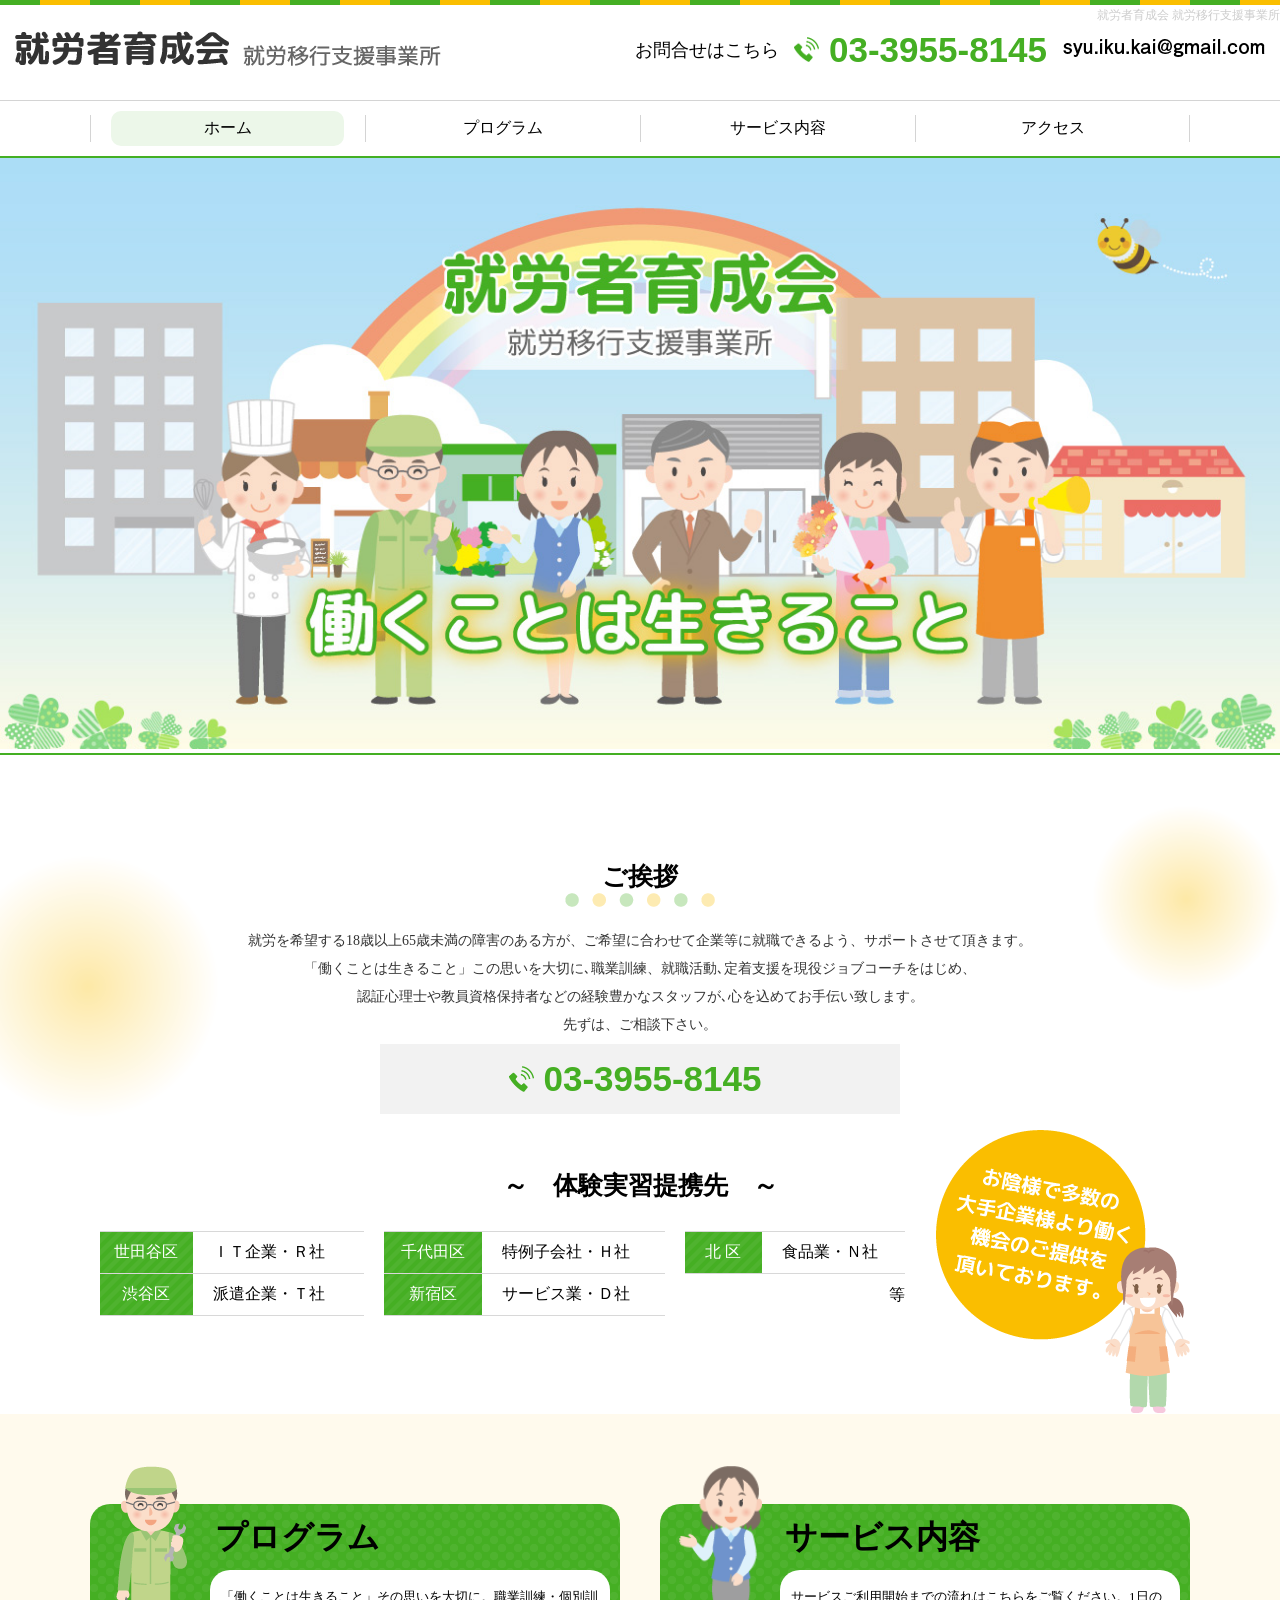
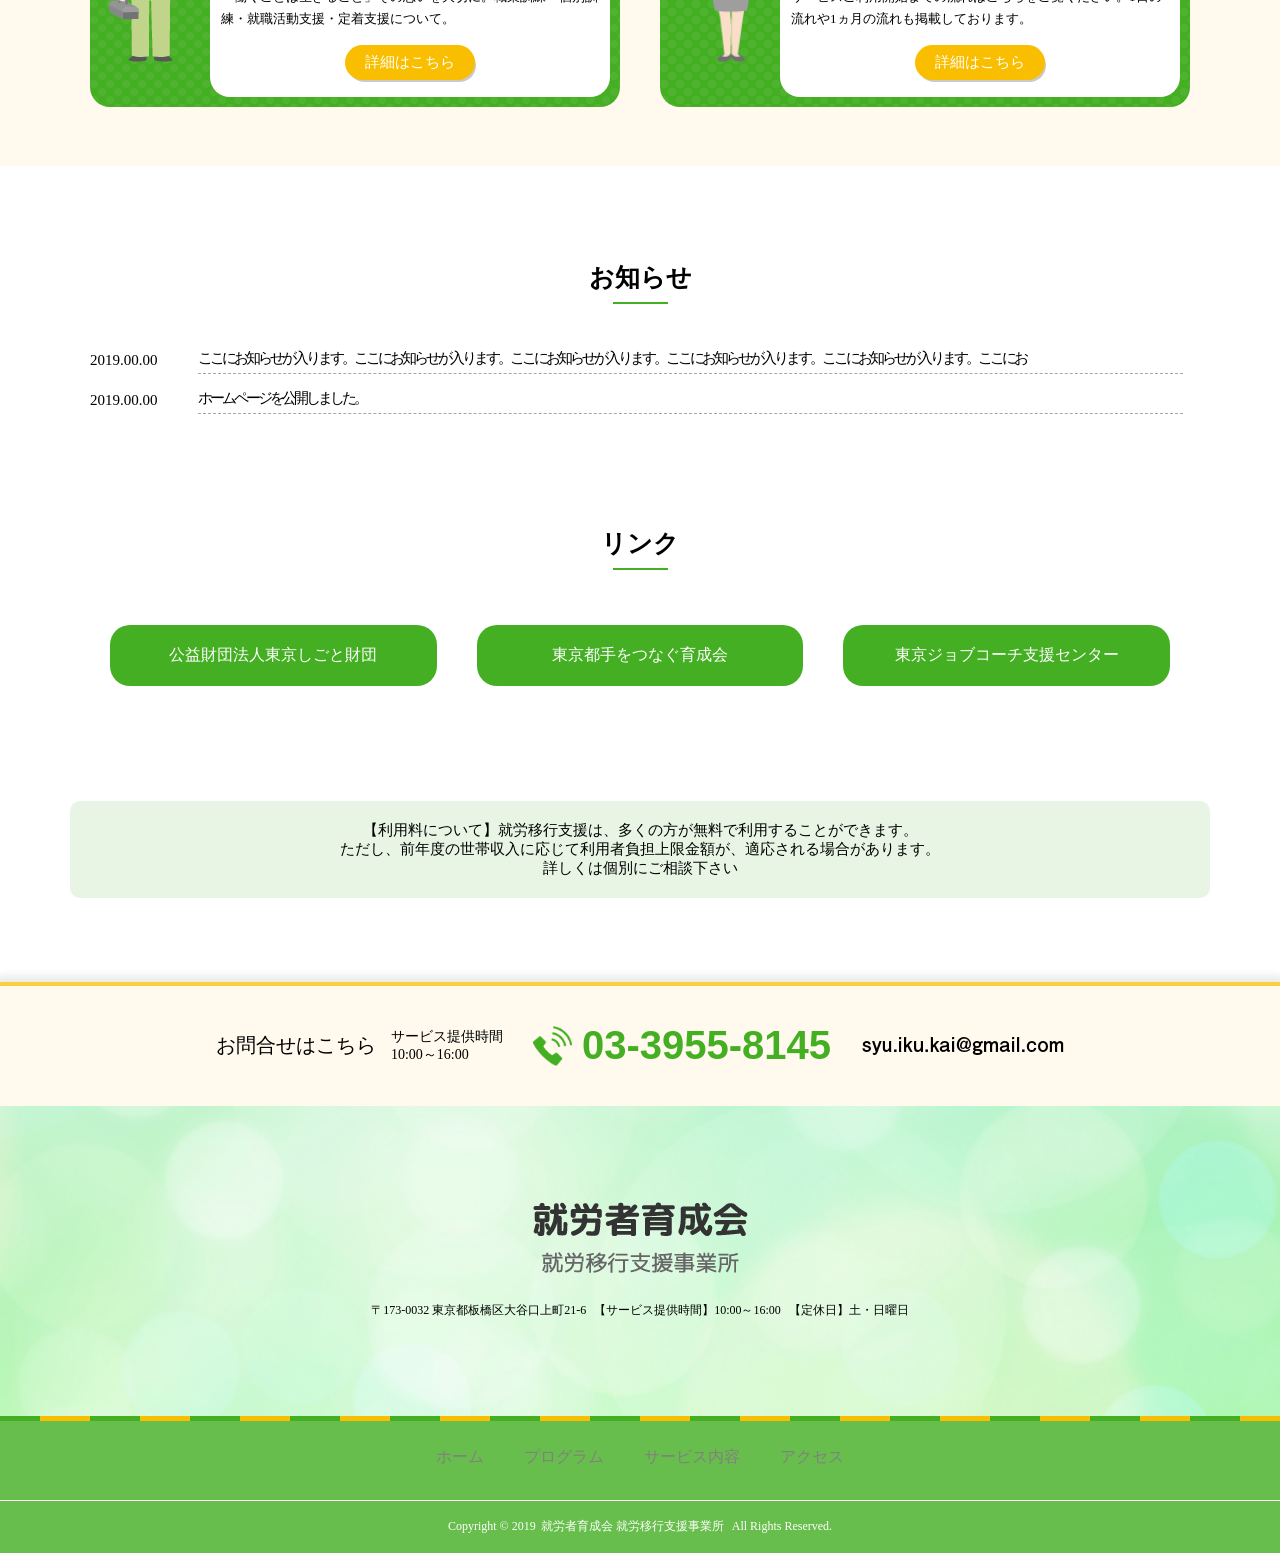
<file: index.html>
<!DOCTYPE html>
<html lang="en">
<head>
    <meta charset="UTF-8">
    <meta name="viewport" content="width=device-width, initial-scale=1.0">
    <meta http-equiv="X-UA-Compatible" content="ie=edge">
    <link rel="stylesheet" href="https://use.fontawesome.com/releases/v5.11.1/css/all.css">
    <link rel="stylesheet" href="./css/main.css">
    <link rel="stylesheet" href="./css/header.css">
    <link rel="stylesheet" href="./css/footer.css">
    <link rel="stylesheet" href="./css/tablet.css">
    <link rel="stylesheet" href="./css/mobile.css">
    <title>就労者育成会 就労移行支援事業所</title>
</head>
<body>
    <header>
        <div class="container-header">
            <p>就労者育成会 就労移行支援事業所</p>
            <div class="title-header">
                <img style="max-width: 100%;" src="./img/title.png">
            </div>
            <div class="contact-header">
                <div class="contact1">お問合せはこちら</div>
                <div style="margin: 15px;cursor: pointer;z-index: 2;" class="phone"><img style="width: 25px;" src="./img/tel.png"><span>03-3955-8145</span></div>
                <div style="margin-right: 15px;" class="email"><img src="./img/email.png" alt=""></div s>
                <a onclick="slideShow()" href="#1" class="menu"><i class="fas fa-bars"></i></a>
                <a onclick="slideClose()" href="#2" class="close"><i class="fas fa-times"></i></a>
            </div>
        </div>
    </header>
    <div class="menuSlide">
        <ul>
            <li><a href="index.html"><span id="list-menu" class="active"> ホーム</span><i class="fas fa-angle-right"></i></a></li>
            <li><a href="program.html"><span id="list-menu" class=""> プログラム</span><i class="fas fa-angle-right"></i></a></li>
            <li><a href="service.html"><span id="list-menu" class=""> サービス内容</span><i class="fas fa-angle-right"></i></a></li>
            <li class="li"><a href="access.html"><span id="list-menu" class=""> アクセス</span><i class="fas fa-angle-right"></i></a></li>
        </ul>
    </div>
    <nav class="list-menu">
        <ul>
            <li><a href="index.html"><span id="list-menu" class="active"> ホーム</span class=""></a></li>
            <li><a href="program.html"><span id="list-menu" class=""> プログラム</span></a></li>
            <li><a href="service.html"><span id="list-menu" class=""> サービス内容</span></a></li>
            <li class="li"><a href="access.html"><span id="list-menu" class=""> アクセス</span></a></li>
        </ul>
    </nav>
    <div class="title-top-img">
        <img src="./img/top/title.jpg" alt="">
    </div>
    <div class="greeting">
        <img class="gr-img1" src="./img/top/left.png" alt="">
        <img class="gr-img2" src="./img/top/right.png" alt="">
        <div class="greeting-detail">
            <h3>ご挨拶</h3>
            <img style="margin-bottom: 25px;" src="./img/top/h3.png" alt="">
            <p>就労を希望する18歳以上65歳未満の障害のある方が、ご希望に合わせて企業等に就職できるよう、サポートさせて頂きます。</p>
            <p>「働くことは生きること」この思いを大切に､職業訓練、就職活動､定着支援を現役ジョブコーチをはじめ、</p>
            <p>認証心理士や教員資格保持者などの経験豊かなスタッフが､心を込めてお手伝い致します。</p>
            <p>先ずは、ご相談下さい。</p>
            <div class="gr-contact">
                <img src="./img/tel.png" alt="">
                <span>03-3955-8145</span>
            </div>
        </div>
        <div class="table">
            <h1>～　体験実習提携先　～</h1>
            <div class="table-content">
                <div class="content">
                    <div class="content-title">
                        世田谷区
                    </div>
                    <div class="content-detail">
                        ＩＴ企業・Ｒ社
                    </div>                    
                </div>
                <div class="content">
                    <div class="content-title">
                        千代田区
                    </div>
                    <div class="content-detail">
                        特例子会社・Ｈ社
                    </div>
                </div>
                <div class="content">
                    <div class="content-title">
                        北 区
                    </div>
                    <div class="content-detail">
                        食品業・Ｎ社
                    </div>
                </div>
                <div style="border-bottom: 1px solid #d8d8d8;" class="content">
                    <div class="content-title">
                        渋谷区
                    </div>
                    <div class="content-detail">
                        派遣企業・Ｔ社
                    </div>
                </div>
                <div style="border-bottom: 1px solid #d8d8d8;" class="content">
                    <div class="content-title">
                        新宿区
                    </div>
                    <div class="content-detail">
                        サービス業・Ｄ社
                    </div>
                </div s>
                <div style="display: flex;align-items: center;justify-content: flex-end;" class="content">
                    等
                </div>
            </div>
            <div class="table-img">
                <img style="max-width: 100%;" src="./img/top/01.png" alt="">
            </div>
        </div>
    </div>
    <div class="top-menu">
        <div class="top-menu-table">
            <div class="top-menu-table-1">
                <img src="./img/top/02.png" alt="">
                <h1>プログラム</h1>
                <div>
                    <p>「働くことは生きること」その思いを大切に。職業訓練・個別訓練・就職活動支援・定着支援について。</p>
                    <a href="program.html">詳細はこちら</a>
                </div>
            </div>
            <div class="top-menu-table-1">
                <img src="./img/top/03.png" alt="">
                <h1>サービス内容</h1>
                <div>
                    <p>サービスご利用開始までの流れはこちらをご覧ください。1日の流れや1ヵ月の流れも掲載しております。</p>
                    <a href="service.html">詳細はこちら</a>
                </div>
            </div>
        </div>
    </div>
    <div class="info">
        <h1>お知らせ</h1>
        <div class="info-days">
            <div class="day">
                <span>2019.00.00</span>
                <p>ここにお知らせが入ります。ここにお知らせが入ります。ここにお知らせが入ります。ここにお知らせが入ります。ここにお知らせが入ります。ここにお</p>
            </div>
            <div class="day">
                <span>2019.00.00</span>
                <p>ホームページを公開しました。</p>
            </div>
        </div>
    </div>
    <div class="container-link">
        <div class="list-link">
            <h1>リンク</h1>
            <div class="links">
                <a href="https://www.shigotozaidan.or.jp/">公益財団法人東京しごと財団</a>
                <a href="http://www.ikuseikai-tky.or.jp/co/co_houjin/co_houjin.html">東京都手をつなぐ育成会</a>
                <a href="http://ns2.ikuseikai-tky.or.jp/~iku-tokyo-jc/">東京ジョブコーチ支援センター</a>
            </div>
            <div class="content-link">
                【利用料について】就労移行支援は、多くの方が無料で利用することができます。<br>
                ただし、前年度の世帯収入に応じて利用者負担上限金額が、適応される場合があります。<br>
                詳しくは個別にご相談下さい
            </div>
        </div>
    </div>
    <footer>
        <div class="footer-contact">
            <p>お問合せはこちら</p>
            <p id="p-f"><span>サービス提供時間</span> <span>10:00～16:00</span> </p>
            <a href="#1"><img src="./img/tel.png" alt=""><span>03-3955-8145</span></a>
            <img src="./img/email.png" alt="">
        </div>
        <div class="footer-content">
            <a href="index.html"><img src="./img/title_f.png" alt=""></a>
            <p><span> 〒173-0032 東京都板橋区大谷口上町21-6 </span><span class="f-p">【サービス提供時間】10:00～16:00</span><span> 【定休日】土・日曜日</span></p>
        </div>
        <ul>
            <li><a href="index.html">ホーム</a></li>
            <li><a href="program.html">プログラム</a></li>
            <li><a href="service.html">サービス内容</a></li>
            <li><a href="access.html">アクセス</a></li>
        </ul>
        <div class="copyright">
            <p> Copyright © 2019<span>就労者育成会 就労移行支援事業所</span> All Rights Reserved.</p>
        </div>
    </footer>
    <div onclick="slideClose()" class="overlay"></div>

    <script src="./js/main.js"></script>
</body>
</html>
</file>
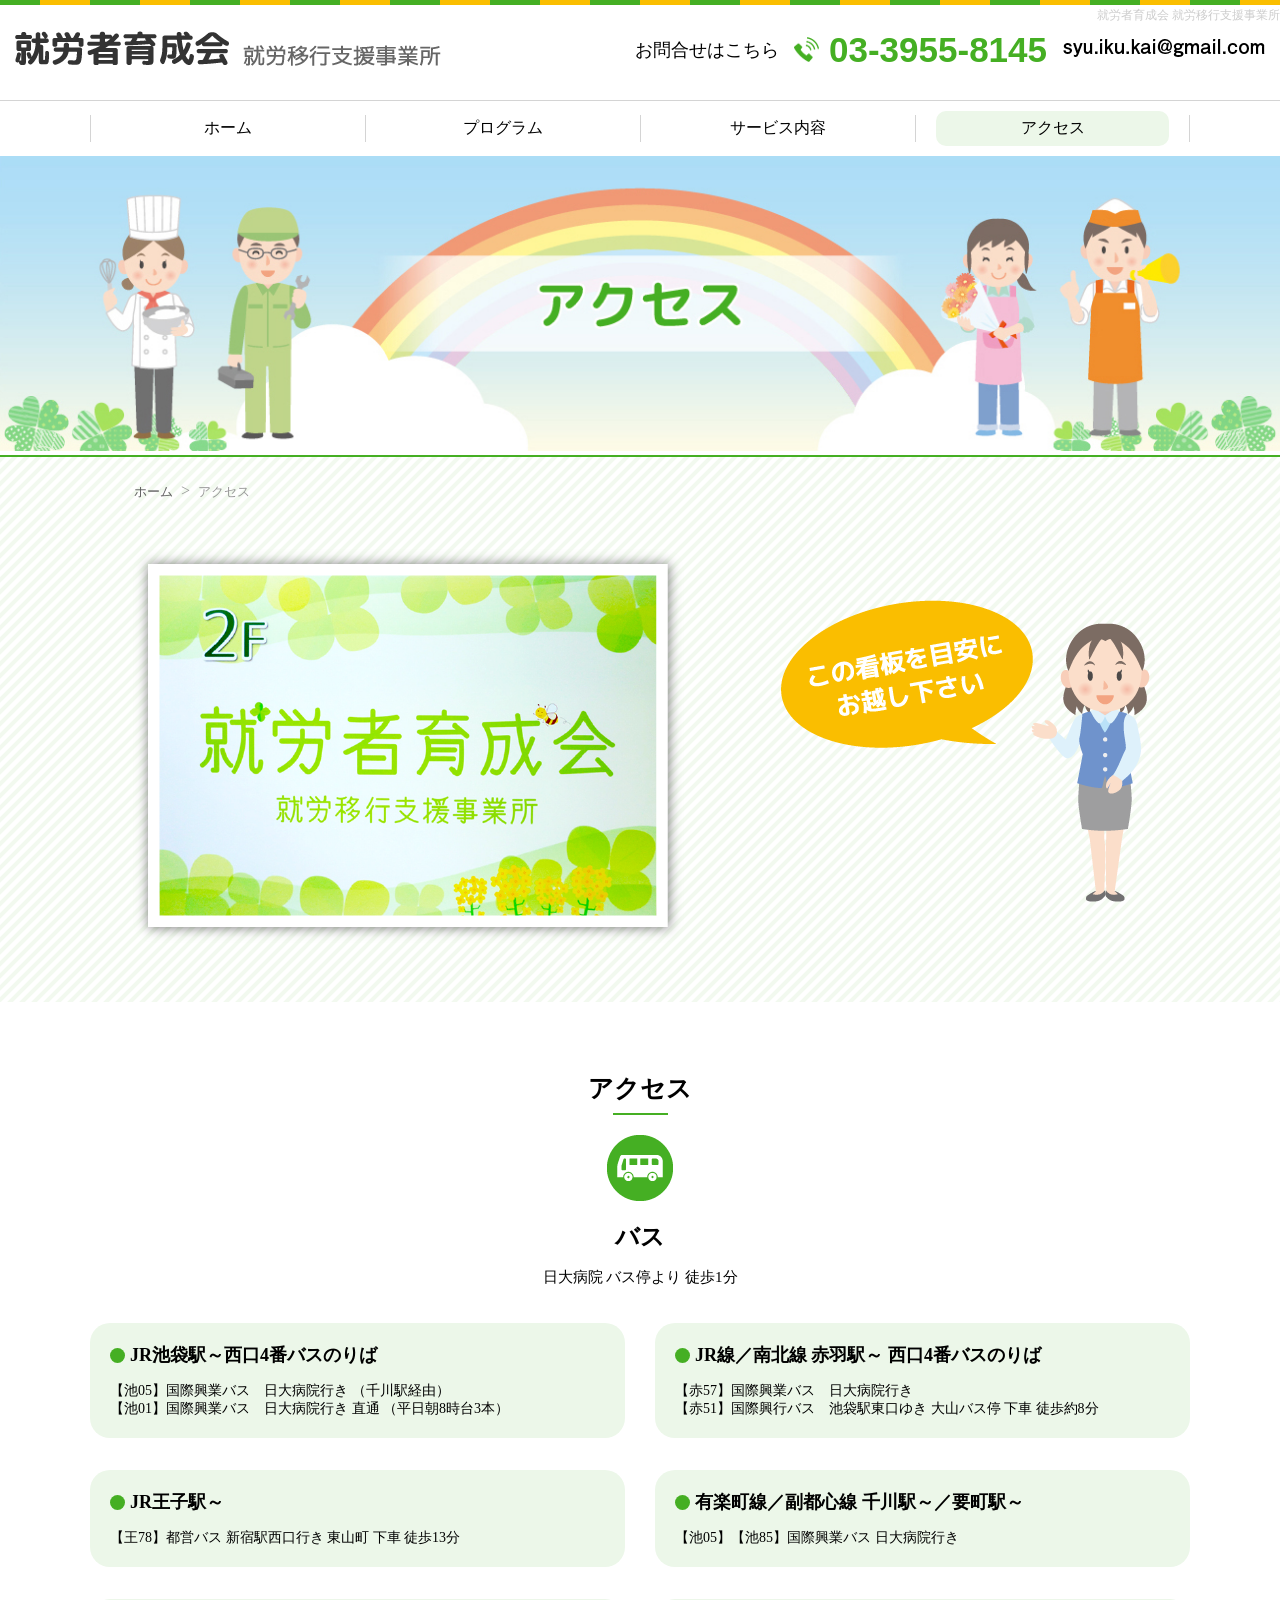
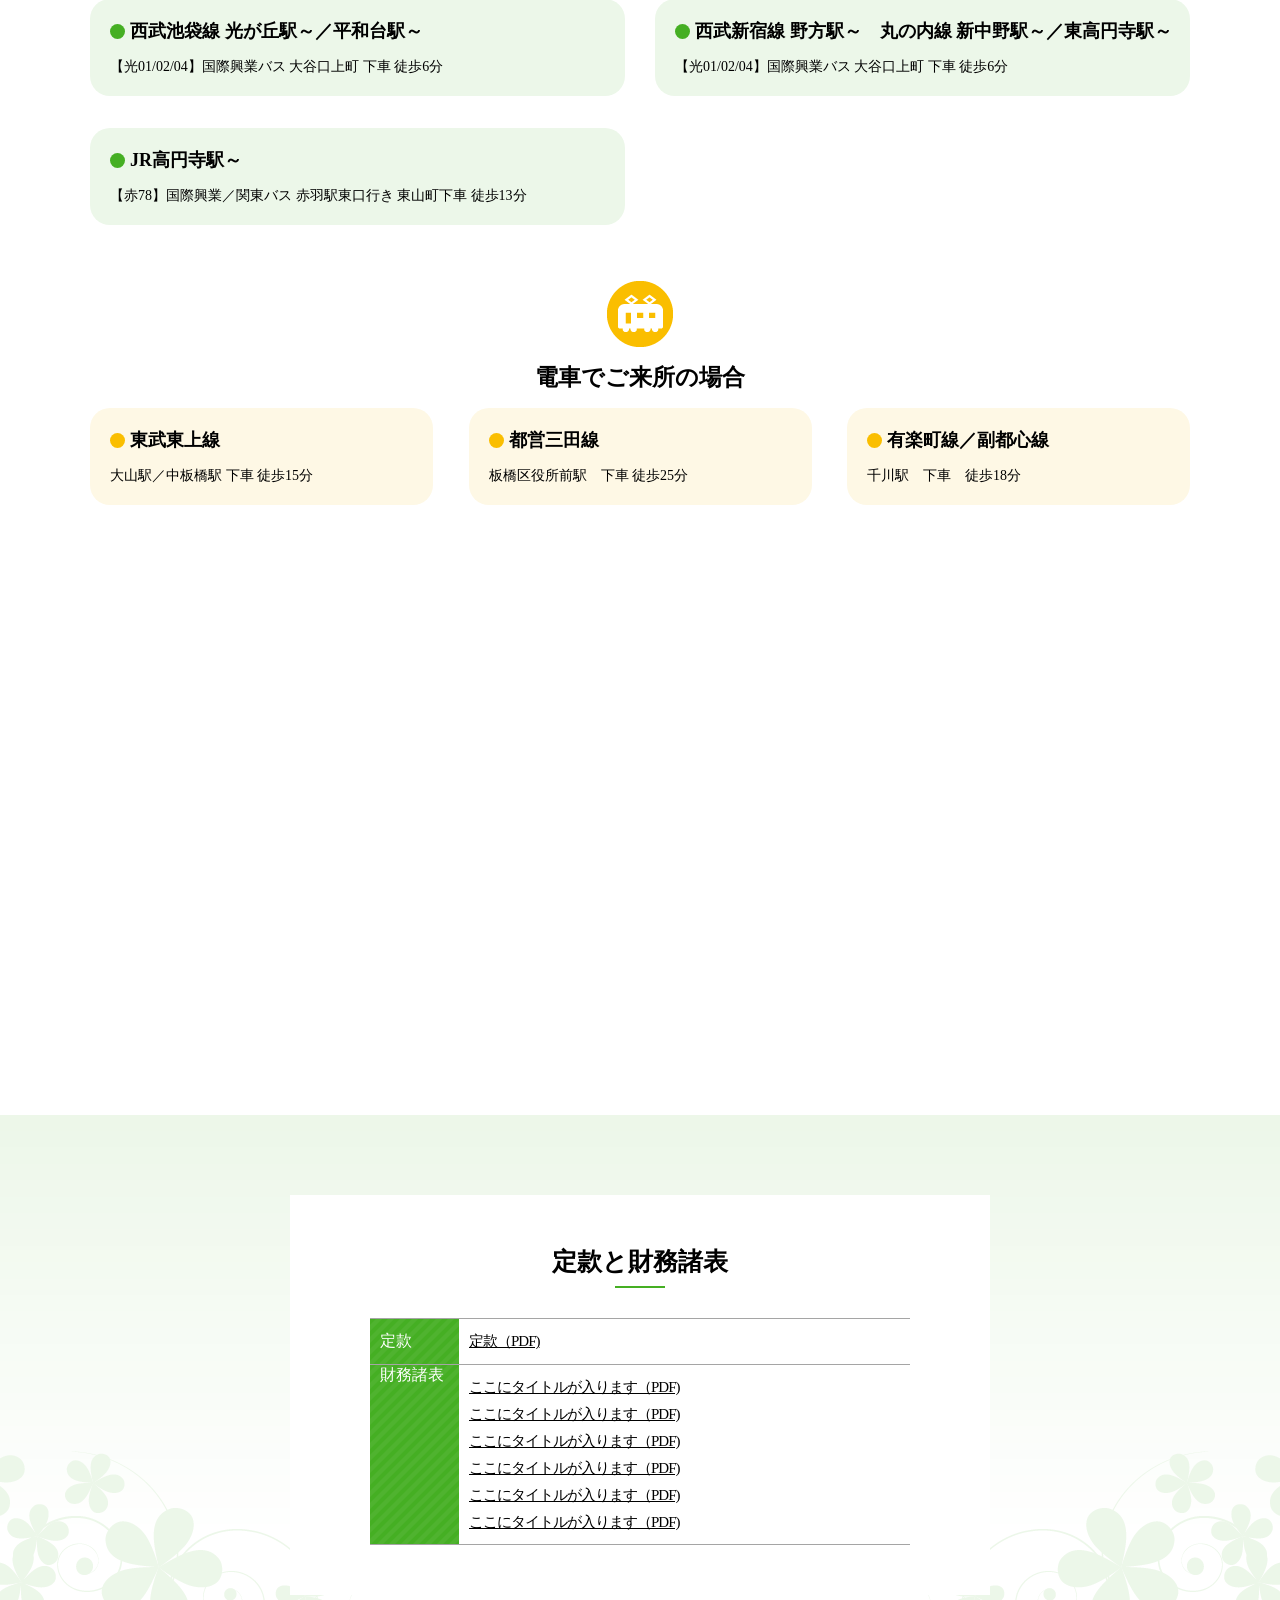
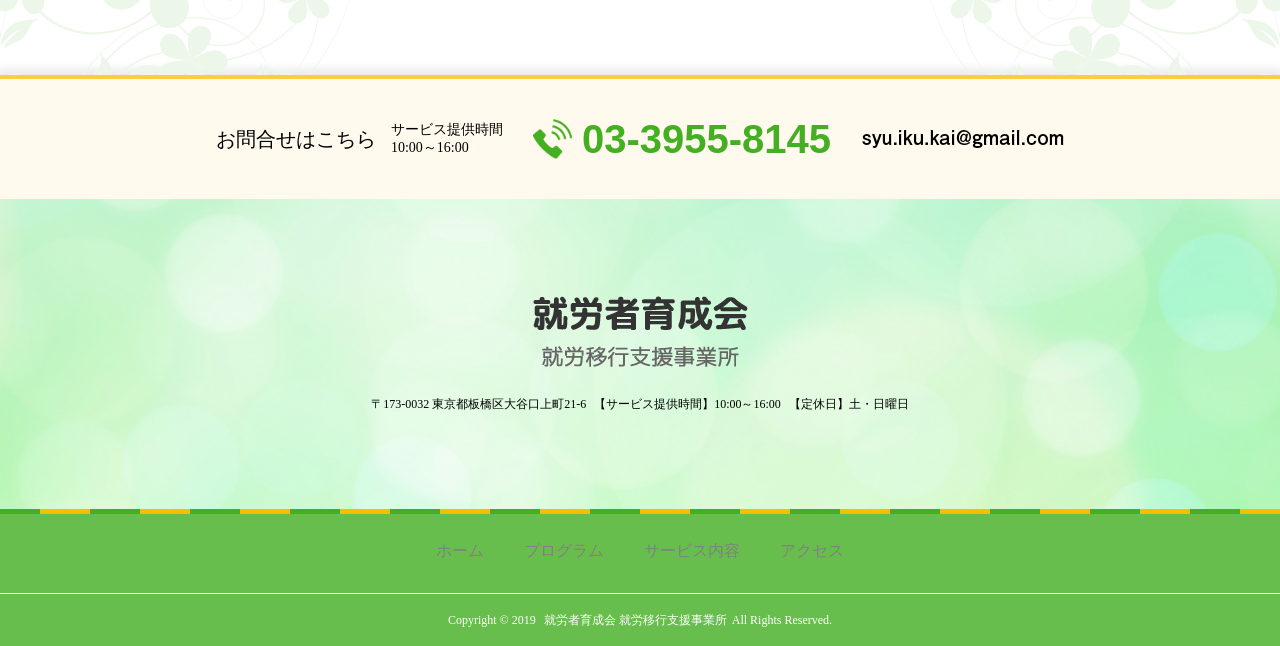
<file: access.html>
<!DOCTYPE html>
<html lang="en">
<head>
    <meta charset="UTF-8">
    <meta name="viewport" content="width=device-width, initial-scale=1.0">
    <meta http-equiv="X-UA-Compatible" content="ie=edge">
    <link rel="stylesheet" href="./css/main.css">
    <link rel="stylesheet" href="https://use.fontawesome.com/releases/v5.11.0/css/all.css"> 
    <link rel="stylesheet" href="./css/header.css">
    <link rel="stylesheet" href="./css/footer.css">
    <link rel="stylesheet" href="./css/tablet.css">
    <link rel="stylesheet" href="./css/mobile.css">
    <title>アクセス｜就労者育成会 就労移行支援事業所</title>
</head>
<body>
    <header>
        <div class="container-header">
            <p>就労者育成会 就労移行支援事業所</p>
            <div class="title-header">
                <img style="max-width: 100%;" src="./img/title.png">
            </div>
            <div class="contact-header">
                <div class="contact1">お問合せはこちら</div>
                <div style="margin: 15px;cursor: pointer;z-index: 2;" class="phone"><img style="width: 25px;" src="./img/tel.png"><span>03-3955-8145</span></div>
                <div style="margin-right: 15px;" class="email"><img src="./img/email.png" alt=""></div s>
                <a onclick="slideShow()" href="#1" class="menu"><i class="fas fa-bars"></i></a>
                <a onclick="slideClose()" href="#2" class="close"><i class="fas fa-times"></i></a>
            </div>
        </div>
    </header>
    <div class="menuSlide">
        <ul>
            <li><a href="index.html"><span id="list-menu" class="active"> ホーム</span><i class="fas fa-angle-right"></i></a></li>
            <li><a href="program.html"><span id="list-menu" class=""> プログラム</span><i class="fas fa-angle-right"></i></a></li>
            <li><a href="service.html"><span id="list-menu" class=""> サービス内容</span><i class="fas fa-angle-right"></i></a></li>
            <li class="li"><a href="access.html"><span id="list-menu" class=""> アクセス</span><i class="fas fa-angle-right"></i></a></li>
        </ul>
    </div>
    <nav class="list-menu">
        <ul>
            <li><a href="index.html"><span  id="list-menu" class=""> ホーム</span></a></li>
            <li><a href="program.html"><span  id="list-menu" class=""> プログラム</span></a></li>
            <li><a href="service.html"><span  id="list-menu" class=""> サービス内容</span></a></li>
            <li class="li"><a href="access.html"><span  id="list-menu" class="active"> アクセス</span></a></li>
        </ul>
    </nav>
    <div class="access-title-img">
        <img style="width: 100%;" src="./img/access/title.jpg" alt="">
    </div>
    <div class="container-access">
        <div class="access-content-1">
            <div class="content-1">
                <ul>
                    <li><a style="color: #5d5d5d;" href="#1"> ホーム </a></li>
                    <li id="link-pr"><a style="cursor: auto;" href="#1">アクセス</a></li>
                </ul>
                <img style="max-width: 100%;" id="img-acc-cont1" src="./img/access/img01.png" alt="">
                <img id="img-acc-cont2" src="./img/access/img02.png" alt="">
            </div>
        </div>
        <div class="bus-content">
            <h1 style="margin-top: 70px;">アクセス</h1>
            <img style="margin: 20px 0;" src="./img/access/img03.png" alt="">
            <h2>バス</h2>
            <p>日大病院 バス停より 徒歩1分</p>
            <div class="bus-list">
                <div class="list">
                    <h1>JR池袋駅～西口4番バスのりば</h1>
                    <p>【池05】国際興業バス　日大病院行き （千川駅経由）</p>
                    <p>【池01】国際興業バス　日大病院行き 直通 （平日朝8時台3本）</p>
                </div>
                <div class="list">
                    <h1>JR線／南北線 赤羽駅～ 西口4番バスのりば</h1>
                    <p>【赤57】国際興業バス　日大病院行き</p>
                    <p>【赤51】国際興行バス　池袋駅東口ゆき 大山バス停 下車 徒歩約8分</p>
                </div>
                <div class="list">
                    <h1>JR王子駅～</h1>
                    <p>【王78】都営バス 新宿駅西口行き 東山町 下車 徒歩13分</p>
                </div>
                <div class="list">
                    <h1>有楽町線／副都心線 千川駅～／要町駅～</h1>
                    <p>【池05】【池85】国際興業バス 日大病院行き</p>
                </div>
                <div class="list">
                    <h1>西武池袋線 光が丘駅～／平和台駅～</h1>
                    <p>【光01/02/04】国際興業バス 大谷口上町 下車 徒歩6分</p>
                </div>
                <div class="list">
                    <h1>西武新宿線 野方駅～　丸の内線 新中野駅～／東高円寺駅～</h1>
                    <p>【光01/02/04】国際興業バス 大谷口上町 下車 徒歩6分</p>
                </div>
                <div class="list">
                    <h1>JR高円寺駅～</h1>
                    <p>【赤78】国際興業／関東バス 赤羽駅東口行き 東山町下車 徒歩13分</p>
                </div>
            </div>
        </div>
        <div class="container-train">
            <img src="./img/access/img04.png" alt="">
            <h1>電車でご来所の場合</h1>
            <div class="train-list">
                <div class="list">
                    <h1>東武東上線</h1>
                    <p>大山駅／中板橋駅 下車 徒歩15分</p>
                </div>
                <div class="list">
                    <h1>都営三田線</h1>
                    <p>板橋区役所前駅　下車 徒歩25分</p>
                </div>
                <div class="list">
                    <h1>有楽町線／副都心線</h1>
                    <p>千川駅　下車　徒歩18分</p>
                </div>
            </div>
        </div>
        <div class="map">
            <iframe src="https://www.google.com/maps/embed?pb=!1m14!1m8!1m3!1d6476.163759173362!2d139.69191789682006!3d35.748792199711126!3m2!1i1024!2i768!4f13.1!3m3!1m2!1s0x601892caeaa28cc9%3A0xc214a718a3a1c92a!2z44CSMTczLTAwMzIg5p2x5Lqs6YO95p2_5qmL5Yy65aSn6LC35Y-j5LiK55S677yS77yR4oiS77yW!5e0!3m2!1sja!2sjp!4v1578644128025!5m2!1sja!2sjp" width="1100" height="450" frameborder="0" style="border:0;" allowfullscreen=""></iframe>
        </div>
        <div class="container-document">
            <div class="document">
                <h1>定款と財務諸表</h1>
                <table>
                    <tbody>
                        <tr>
                            <th style="border-bottom: 1px solid #a5a5a5;">定款</th>
                            <td style="border-bottom: 1px solid #a5a5a5;"><ul><li><a href="#1">定款（PDF)</a></li></ul></td>
                        </tr>
                        <tr>
                            <th style="padding: 0px 15px 158px 10px;">財務諸表</th>
                            <td>
                                <ul>
                                    <li><a href="#1">ここにタイトルが入ります（PDF)</a></li>
                                    <li><a href="#1">ここにタイトルが入ります（PDF)</a></li>
                                    <li><a href="#1">ここにタイトルが入ります（PDF)</a></li>
                                    <li><a href="#1">ここにタイトルが入ります（PDF)</a></li>
                                    <li><a href="#1">ここにタイトルが入ります（PDF)</a></li>
                                    <li><a href="#1">ここにタイトルが入ります（PDF)</a></li>
                                </ul>
                            </td>
                        </tr>
                    </tbody>
                </table>
            </div>
            <img id="img-do-1" src="./img/access/flower_left.png" alt="">
            <img id="img-do-2" src="./img/access/flower_right.png" alt="">
        </div>
    </div>
    <footer>
        <div class="footer-contact">
            <p>お問合せはこちら</p>
            <p id="p-f"><span>サービス提供時間</span> <span>10:00～16:00</span> </p>
            <a href="#1"><img src="./img/tel.png" alt=""><span>03-3955-8145</span></a>
            <img src="./img/email.png" alt="">
        </div>
        <div class="footer-content">
            <a href="index.html"><img src="./img/title_f.png" alt=""></a>
            <p><span> 〒173-0032 東京都板橋区大谷口上町21-6 </span><span class="f-p">【サービス提供時間】10:00～16:00</span><span> 【定休日】土・日曜日</span></p>
        </div>
        <ul>
            <li><a href="index.html">ホーム</a></li>
            <li><a href="program.html">プログラム</a></li>
            <li><a href="service.html">サービス内容</a></li>
            <li><a href="access.html">アクセス</a></li>
        </ul>
        <div class="copyright">
            <p>Copyright © 2019 <span>就労者育成会 就労移行支援事業所</span>All Rights Reserved.</p>
        </div>
    </footer>
    <div onclick="slideClose()" class="overlay"></div>

    <script src="./js/main.js"></script>
</body>
</html>
</file>
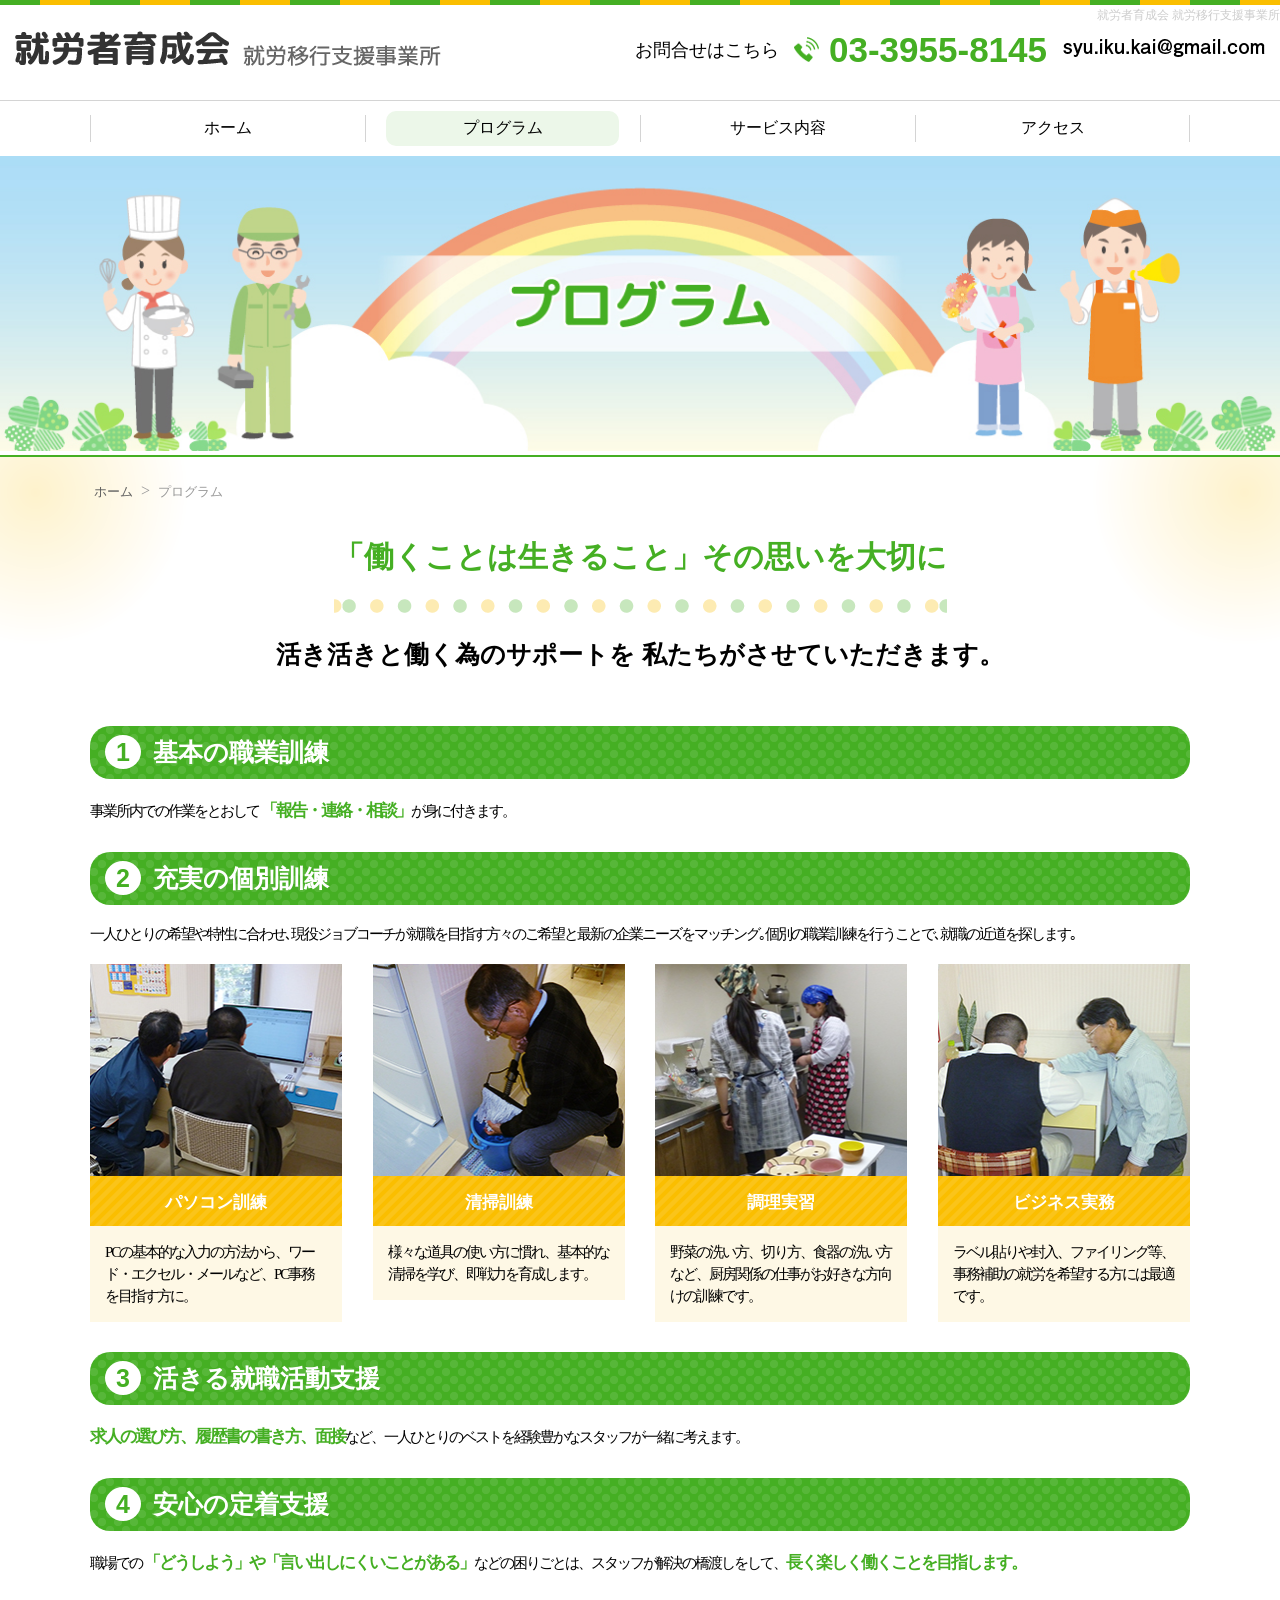
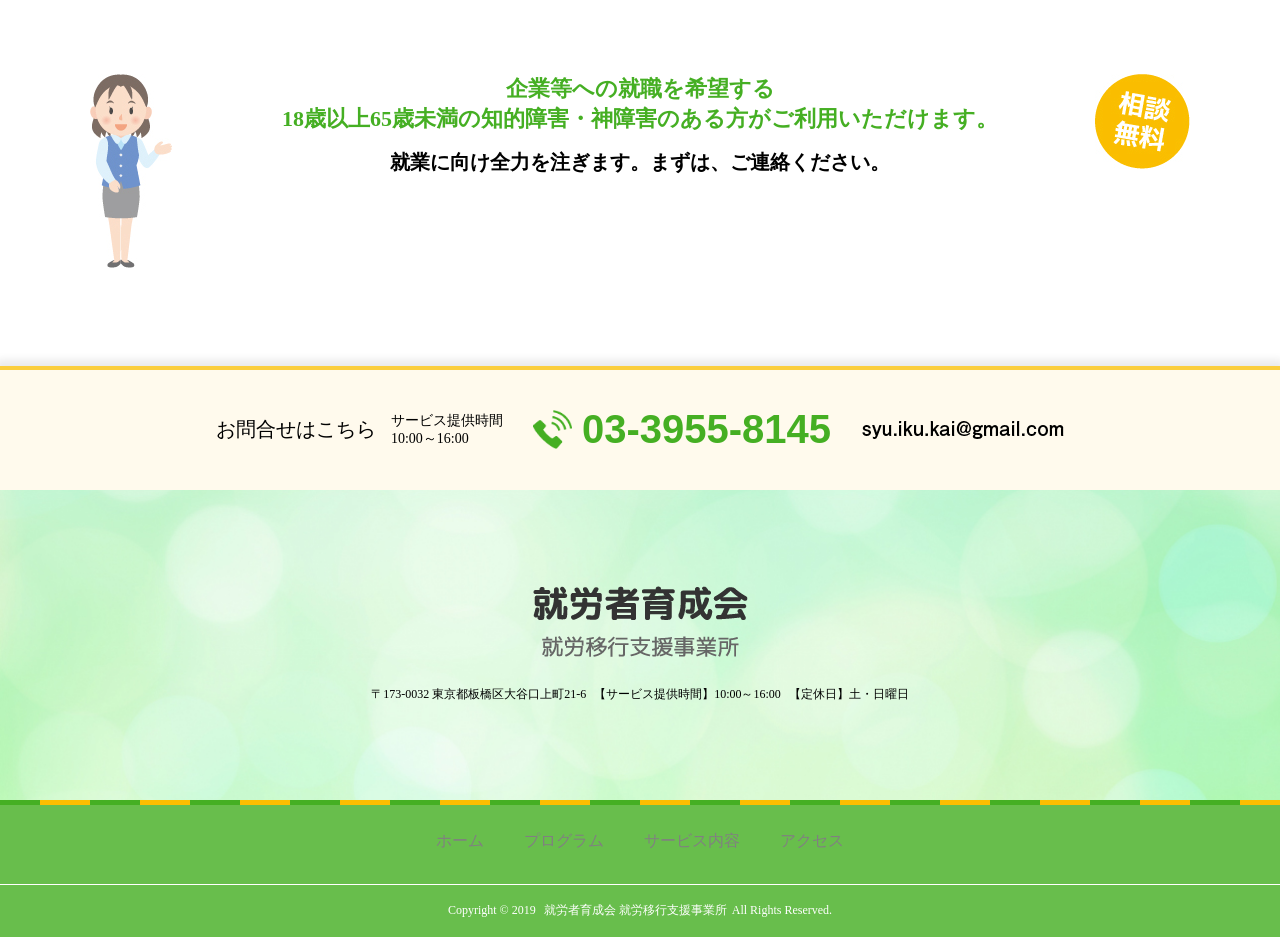
<file: program.html>
<!DOCTYPE html>
<html lang="en">
<head>
    <meta charset="UTF-8">
    <meta name="viewport" content="width=device-width, initial-scale=1.0">
    <meta http-equiv="X-UA-Compatible" content="ie=edge">
    <link rel="stylesheet" href="./css/main.css">
    <link rel="stylesheet" href="https://use.fontawesome.com/releases/v5.11.0/css/all.css">
    <link rel="stylesheet" href="./css/header.css">
    <link rel="stylesheet" href="./css/footer.css">
    <link rel="stylesheet" href="./css/tablet.css">
    <link rel="stylesheet" href="./css/mobile.css">
    <title>プログラム | 就労者育成会 就労移行支援事業所</title>
</head>
<body>
    <header>
        <div class="container-header">
            <p>就労者育成会 就労移行支援事業所</p>
            <div class="title-header">
                <img style="max-width: 100%;" src="./img/title.png">
            </div>
            <div class="contact-header">
                <div class="contact1">お問合せはこちら</div>
                <div style="margin: 15px;cursor: pointer;z-index: 2;" class="phone"><img style="width: 25px;" src="./img/tel.png"><span>03-3955-8145</span></div>
                <div style="margin-right: 15px;" class="email"><img src="./img/email.png" alt=""></div s>
                <a onclick="slideShow()" href="#1" class="menu"><i class="fas fa-bars"></i></a>
                <a onclick="slideClose()" href="#2" class="close"><i class="fas fa-times"></i></a>
            </div>
        </div>
    </header>
    <div class="menuSlide">
        <ul>
            <li><a href="index.html"><span id="list-menu" class="active"> ホーム</span><i class="fas fa-angle-right"></i></a></li>
            <li><a href="program.html"><span id="list-menu" class=""> プログラム</span><i class="fas fa-angle-right"></i></a></li>
            <li><a href="service.html"><span id="list-menu" class=""> サービス内容</span><i class="fas fa-angle-right"></i></a></li>
            <li class="li"><a href="access.html"><span id="list-menu" class=""> アクセス</span><i class="fas fa-angle-right"></i></a></li>
        </ul>
    </div>
    <nav class="list-menu">
        <ul>
            <li><a href="index.html"><span  id="list-menu" class=""> ホーム</span></a></li>
            <li><a href="program.html"><span  id="list-menu" class="active"> プログラム</span></a></li>
            <li><a href="service.html"><span  id="list-menu" class=""> サービス内容</span></a></li>
            <li class="li"><a href="access.html"><span  id="list-menu" class=""> アクセス</span></a></li>
        </ul>
    </nav>
    <div class="img-title_2">
        <img src="./img/program/title.jpg" alt="">
    </div>
    <div class="box-program">
        <img id="img-pr-1" src="./img/program/bg_pink_left.png" alt="">
        <img id="img-pr-2" src="./img/program/bg_pink_right.png" alt="">
        <div class="content-program">
            <ul>
                <li><a style="color: #5d5d5d;" href="#1"> ホーム </a></li>
                <li id="link-pr"><a style="cursor: auto;" href="#1">プログラム</a></li>
            </ul>
            <div class="title-pr">
                <h1>「働くことは生きること」<span>その思いを大切に</span></h1>
                <p>活き活きと働く為のサポートを <span>私たちがさせていただきます。</span></p>
            </div>
        </div>
        <div class="list-pr">
            <div class="list">
                <h1><span>1</span>基本の職業訓練</h1>
                <p>事業所内での作業をとおして <span>「報告・連絡・相談」</span>が身に付きます。</p>
            </div>
            <div class="list">
                <h1><span>2</span>充実の個別訓練</h1>
                <p>一人ひとりの希望や特性に合わせ､現役ジョブコーチが就職を目指す方々のご希望と最新の企業ニーズをマッチング｡個別の職業訓練を行うことで､就職の近道を探します｡</p>
                <div class="list-item">
                    <div class="item">
                        <img src="./img/program/img01.jpg" alt="">
                        <p class="content1">パソコン訓練</p>
                        <p class="content2">PCの基本的な入力の方法から、ワード・エクセル・メールなど、PC事務を目指す方に。</p>
                    </div>
                    <div class="item">
                        <img src="./img/program/img02.jpg" alt="">
                        <p class="content1">清掃訓練</p>
                        <p class="content2">様々な道具の使い方に慣れ、基本的な清掃を学び、即戦力を育成します。</p>
                    </div>
                    <div class="item">
                        <img src="./img/program/img03.jpg" alt="">
                        <p class="content1">調理実習</p>
                        <p class="content2">野菜の洗い方、切り方、食器の洗い方など、厨房関係の仕事がお好きな方向けの訓練です。</p>
                    </div>
                    <div class="item">
                        <img src="./img/program/img04.jpg" alt="">
                        <p class="content1">ビジネス実務</p>
                        <p class="content2">ラベル貼りや封入、ファイリング等、事務補助の就労を希望する方には最適です。</p>
                    </div>
                </div>
            </div>
            <div class="list">
                <h1><span>3</span>活きる就職活動支援</h1>
                <p><span>求人の選び方、履歴書の書き方、面接</span>など、一人ひとりのベストを経験豊かなスタッフが一緒に考えます。</p>
            </div>
            <div class="list">
                <h1><span>4</span>安心の定着支援</h1>
                <p>職場での <span>「どうしよう」や「言い出しにくいことがある」</span>などの困りごとは、スタッフが解決の橋渡しをして、<span>長く楽しく働くことを目指します。</span></p>
            </div>
        </div>
        <div class="consultation-pr">
            
            <h1>企業等への就職を希望する <br> 18歳以上65歳未満の知的障害・神障害のある方がご利用いただけます。</h1>
            <h2>就業に向け全力を注ぎます。まずは、ご連絡ください。</h2>
            <img class="consul-pr-img1" src="./img/program/img05.jpg" alt="">
            <img class="consul-pr-img2" src="./img/program/img06.jpg" alt="">
        </div>
    </div>
    <footer>
        <div class="footer-contact">
            <p>お問合せはこちら</p>
            <p id="p-f"><span>サービス提供時間</span> <span>10:00～16:00</span> </p>
            <a href="#1"><img src="./img/tel.png" alt=""><span>03-3955-8145</span></a>
            <img src="./img/email.png" alt="">
        </div>
        <div class="footer-content">
            <a href="index.html"><img src="./img/title_f.png" alt=""></a>
            <p><span> 〒173-0032 東京都板橋区大谷口上町21-6 </span><span class="f-p">【サービス提供時間】10:00～16:00</span><span> 【定休日】土・日曜日</span></p>
        </div>
        <ul>
            <li><a href="index.html">ホーム</a></li>
            <li><a href="program.html">プログラム</a></li>
            <li><a href="service.html">サービス内容</a></li>
            <li><a href="access.html">アクセス</a></li>
        </ul>
        <div class="copyright">
            <p>Copyright © 2019 <span>就労者育成会 就労移行支援事業所</span>All Rights Reserved.</p>
        </div>
    </footer>
    <div onclick="slideClose()" class="overlay"></div>

    <script src="./js/main.js"></script>
</body>
</html>
</file>
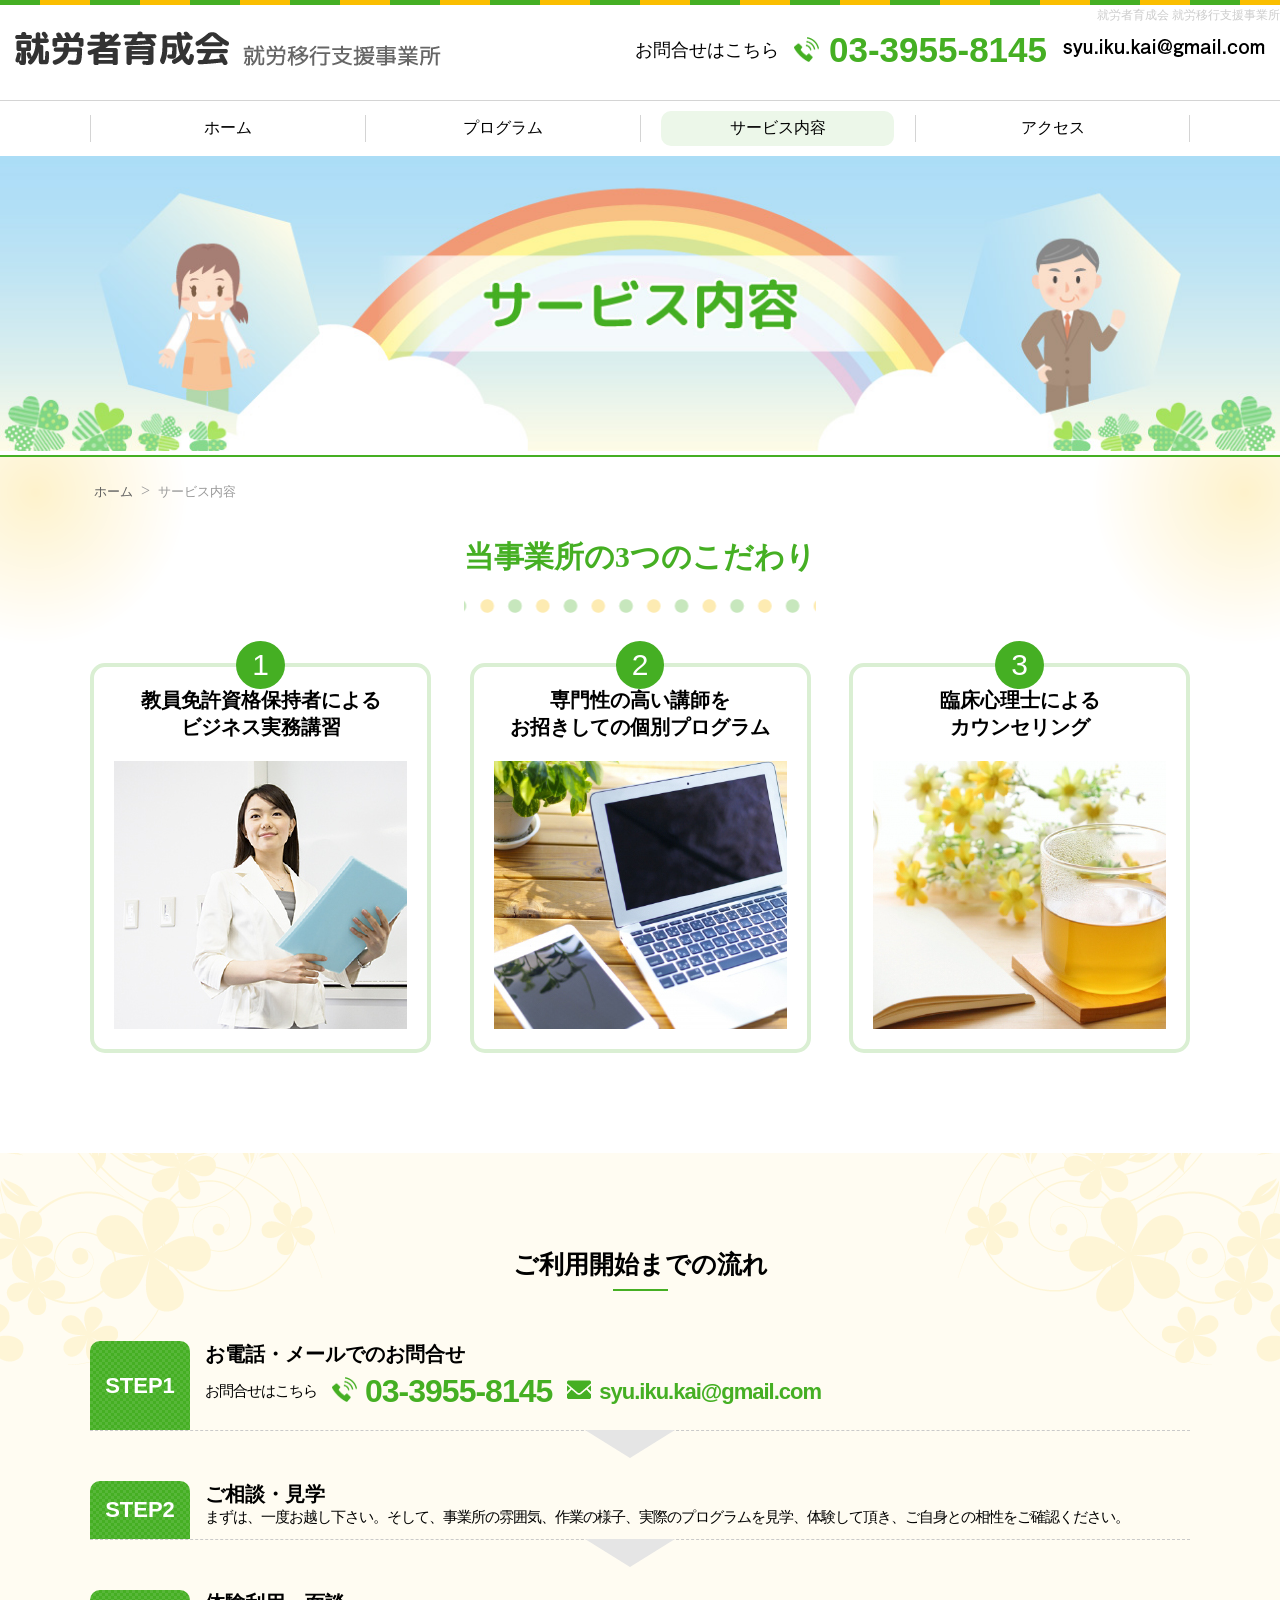
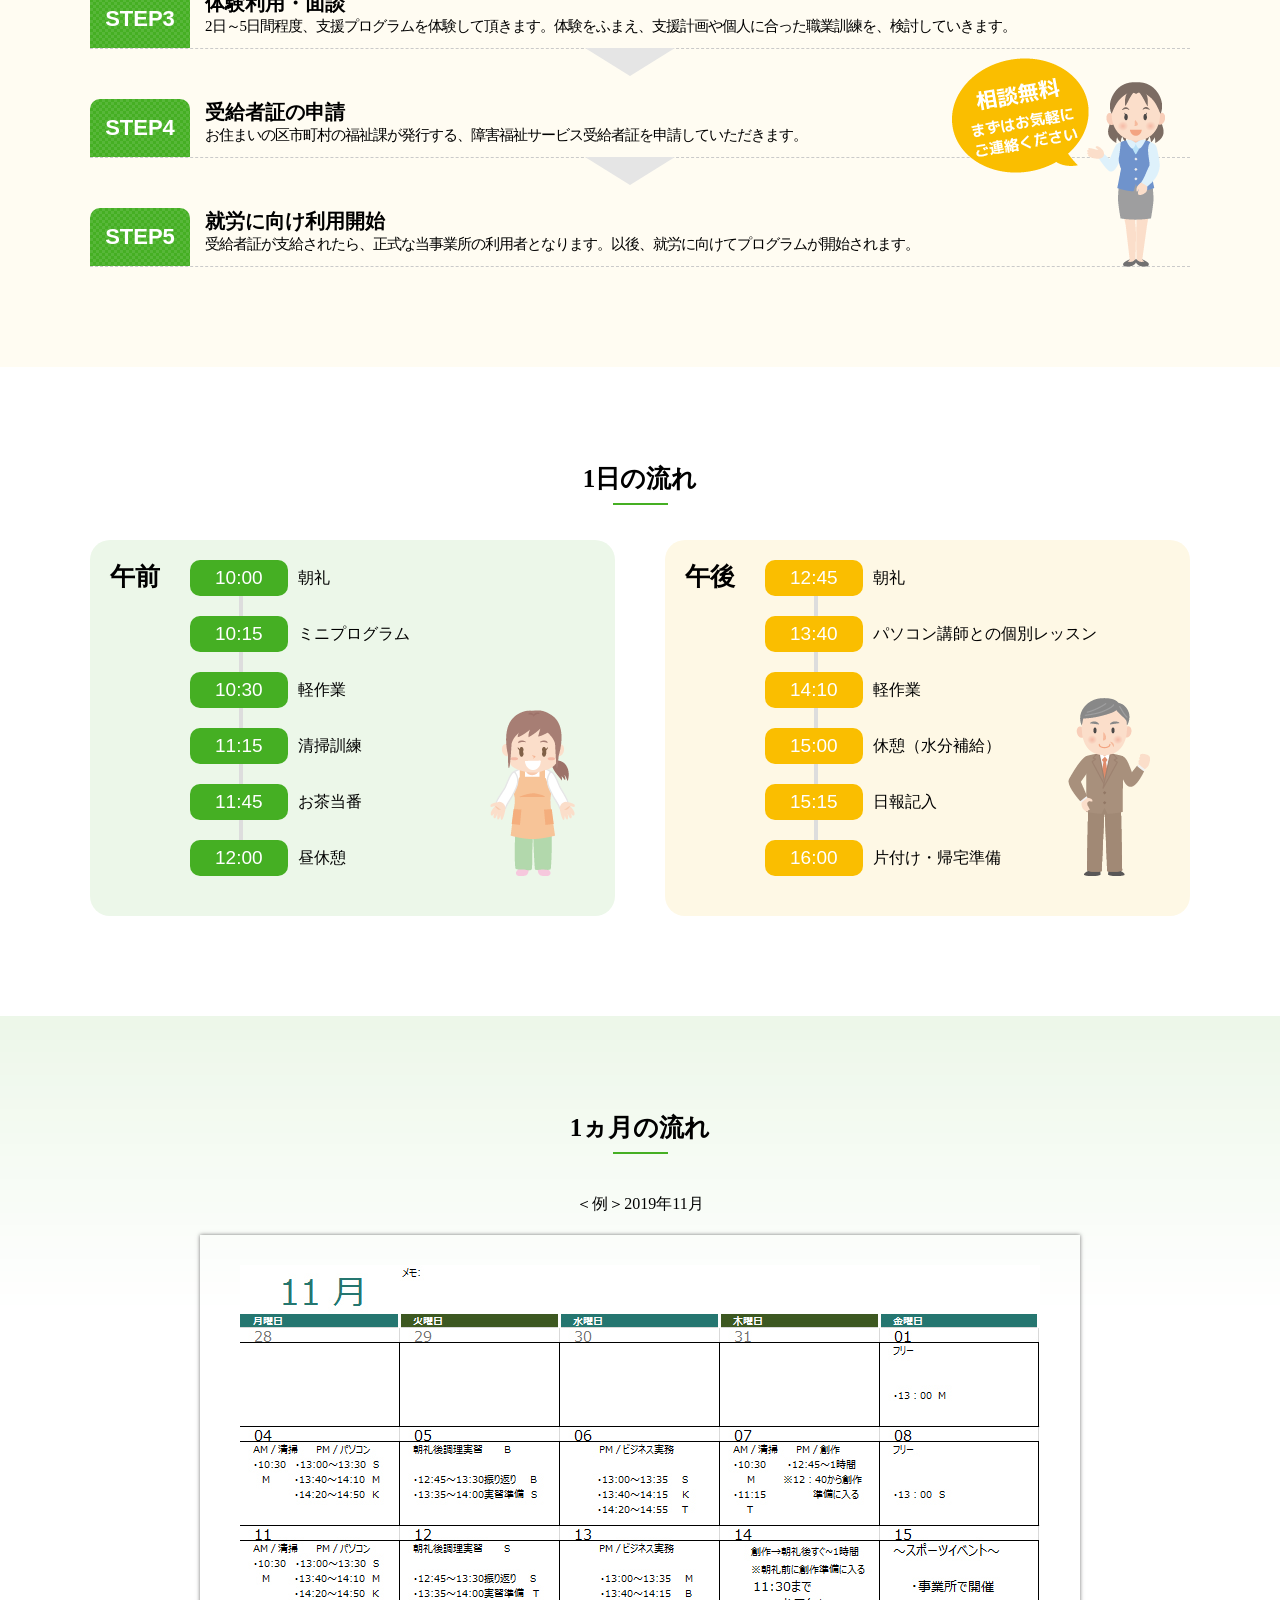
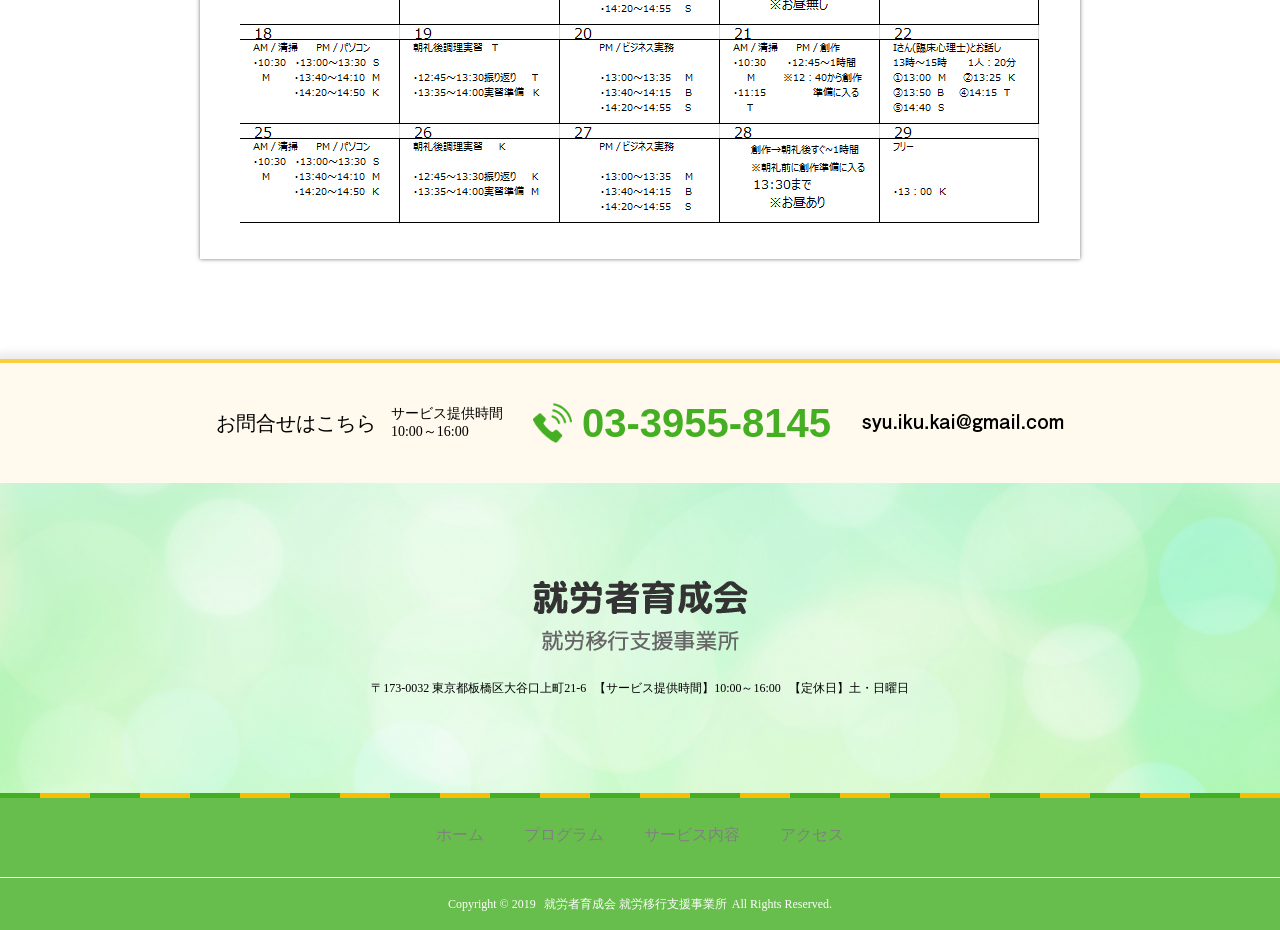
<file: service.html>
<!DOCTYPE html>
<html lang="en">
<head>
    <meta charset="UTF-8">
    <meta name="viewport" content="width=device-width, initial-scale=1.0">
    <meta http-equiv="X-UA-Compatible" content="ie=edge">
    <link rel="stylesheet" href="./css/main.css">
    <link rel="stylesheet" href="https://use.fontawesome.com/releases/v5.11.0/css/all.css"> 
    <link rel="stylesheet" href="./css/header.css">
    <link rel="stylesheet" href="./css/footer.css">
    <link rel="stylesheet" href="./css/tablet.css">
    <link rel="stylesheet" href="./css/mobile.css">
    <title>プログラム｜就労者育成会 就労移行支援事業所</title>
</head>
<body>
    <header>
        <div class="container-header">
            <p>就労者育成会 就労移行支援事業所</p>
            <div class="title-header">
                <img style="max-width: 100%;" src="./img/title.png">
            </div>
            <div class="contact-header">
                <div class="contact1">お問合せはこちら</div>
                <div style="margin: 15px;cursor: pointer;z-index: 2;" class="phone"><img style="width: 25px;" src="./img/tel.png"><span>03-3955-8145</span></div>
                <div style="margin-right: 15px;" class="email"><img src="./img/email.png" alt=""></div s>
                <a onclick="slideShow()" href="#1" class="menu"><i class="fas fa-bars"></i></a>
                <a onclick="slideClose()" href="#2" class="close"><i class="fas fa-times"></i></a>
            </div>
        </div>
    </header>
    <div class="menuSlide">
        <ul>
            <li><a href="index.html"><span id="list-menu" class="active"> ホーム</span><i class="fas fa-angle-right"></i></a></li>
            <li><a href="program.html"><span id="list-menu" class=""> プログラム</span><i class="fas fa-angle-right"></i></a></li>
            <li><a href="service.html"><span id="list-menu" class=""> サービス内容</span><i class="fas fa-angle-right"></i></a></li>
            <li class="li"><a href="access.html"><span id="list-menu" class=""> アクセス</span><i class="fas fa-angle-right"></i></a></li>
        </ul>
    </div>
    <nav class="list-menu">
        <ul>
            <li><a href="index.html"><span id="list-menu" class=""> ホーム</span class=""></a></li>
            <li><a href="program.html"><span id="list-menu" class=""> プログラム</span></a></li>
            <li><a href="service.html"><span id="list-menu" class="active"> サービス内容</span></a></li>
            <li class="li"><a href="access.html"><span id="list-menu" class=""> アクセス</span></a></li>
        </ul>
    </nav>
    <div>
        <img style="max-width: 100%;" src="./img/service/title.jpg" alt="">
    </div>
    <div class="box-service">
        <img id="img-sv-1" src="./img/program/bg_pink_left.png" alt="">
        <img id="img-sv-2" src="./img/program/bg_pink_right.png" alt="">
        <div class="content-service">
            <ul>
                <li><a style="color: #5d5d5d;" href="#1"> ホーム </a></li>
                <li id="link-sv"><a style="cursor: auto;" href="#1">サービス内容</a></li>
            </ul>
            <div class="title-sv">
                <h1>当事業所の3つのこだわり</h1>
            </div>
        </div>
        <div class="list-item-sv">
            <div class="item">
                <span>1</span>
                <h1>教員免許資格保持者による<br>ビジネス実務講習</h1>
                <img src="./img/service/img01.jpg" alt="">
            </div>
            <div class="item">
                <span>2</span>
                <h1>専門性の高い講師を<br>お招きしての個別プログラム</h1>
                <img src="./img/service/img02.jpg" alt="">
            </div>
            <div class="item">
                <span>3</span>
                <h1>臨床心理士による<br>カウンセリング</h1>
                <img src="./img/service/img03.jpg" alt="">
            </div>
        </div>
        <div class="container-flow">
            <img id="img-fl-1" src="./img/service/bg_flow01.png" alt="">
            <img id="img-fl-2" src="./img/service/bg_flow02.png" alt="">
            <div class="flow">
                <h1>ご利用開始までの流れ</h1>
                <ul>
                    <li  class="flow-li">
                        <span>STEP1</span>
                        <div class="detail">
                            <h2>お電話・メールでのお問合せ</h2>
                            <p id="p1">
                                <a style="color: black;" href="#1">お問合せはこちら</a>
                                <a class="tel" href="#1"><img style="width: 25px;margin-right: 8px;" src="./img/tel.png" alt="">03-3955-8145</a>
                                <a class="email" href="#1"><img style="margin-right: 8px;" src="./img/service/email.png" alt="">syu.iku.kai@gmail.com</a>
                            </p>
                        </div>                        
                    </li>
                    <li class="flow-li">
                        <span>STEP2</span>
                        <div class="detail">
                            <h2>ご相談・見学</h2>
                            <p>まずは、一度お越し下さい。そして、事業所の雰囲気、作業の様子、実際のプログラムを見学、体験して頂き、ご自身との相性をご確認ください。</p>
                        </div>                        
                    </li>
                    <li class="flow-li">
                        <span>STEP3</span>
                        <div class="detail">
                            <h2>体験利用・面談</h2>
                            <p>2日～5日間程度、支援プログラムを体験して頂きます。体験をふまえ、支援計画や個人に合った職業訓練を、検討していきます。</p> 
                        </div>                        
                    </li>
                    <li class="flow-li">
                        <span>STEP4</span>
                        <div class="detail">
                            <h2>受給者証の申請</h2>
                            <p>お住まいの区市町村の福祉課が発行する、障害福祉サービス受給者証を申請していただきます。</p>
                        </div>                        
                    </li>
                    <li>
                        <span>STEP5</span>
                        <div class="detail">
                            <h2>就労に向け利用開始</h2>
                            <p>受給者証が支給されたら、正式な当事業所の利用者となります。以後、就労に向けてプログラムが開始されます。</p>
                        </div>                        
                    </li>
                    <img id="discus" src="./img/service/discussion.png" alt="">
                </ul>
            </div>
        </div>
        <div class="container-day">
            <h1>1日の流れ</h1>
            <div class="box-day">
                <div id="box-day1" class="day">
                    <h1>午前</h1>
                    <ul>
                        <li>
                            <span  class="sp-box-day1">10:00</span>
                            <p>朝礼</p>
                        </li>
                        <li>
                            <span class="sp-box-day1">10:15</span>
                            <p>ミニプログラム</p>
                        </li>
                        <li>
                            <span class="sp-box-day1">10:30</span>
                            <p>軽作業</p>
                        </li>
                        <li>
                            <span class="sp-box-day1">11:15</span>
                            <p>清掃訓練</p>
                        </li>
                        <li>
                            <span class="sp-box-day1">11:45</span>
                            <p>お茶当番</p>
                        </li>
                        <li>
                            <span>12:00</span>
                            <p>昼休憩</p>
                        </li>
                    </ul>
                    <img src="./img/service/women.png" alt="">
                </div>
                <div id="box-day2" class="day">
                    <h1>午後</h1>
                    <ul>
                        <li>
                            <span  class="sp-box-day1">12:45</span>
                            <p>朝礼</p>
                        </li>
                        <li>
                            <span class="sp-box-day1">13:40</span>
                            <p>パソコン講師との個別レッスン</p>
                        </li>
                        <li>
                            <span class="sp-box-day1">14:10</span>
                            <p>軽作業</p>
                        </li>
                        <li>
                            <span class="sp-box-day1">15:00</span>
                            <p>休憩（⽔分補給）</p>
                        </li>
                        <li>
                            <span class="sp-box-day1">15:15</span>
                            <p>⽇報記⼊</p>
                        </li>
                        <li>
                            <span>16:00</span>
                            <p>⽚付け・帰宅準備</p>
                        </li>
                    </ul>
                    <img src="./img/service/man.png" alt="">
                </div>
            </div>
        </div>
        <div class="service-month">
            <h1>1ヵ月の流れ</h1>
            <p>＜例＞2019年11月</p>
            <div><img style="max-width: 100%;" src="./img/service/calendar.jpg" alt=""></div>             
        </div>
    </div>
    <footer>
        <div class="footer-contact">
            <p>お問合せはこちら</p>
            <p id="p-f"><span>サービス提供時間</span> <span>10:00～16:00</span> </p>
            <a href="#1"><img src="./img/tel.png" alt=""><span>03-3955-8145</span></a>
            <img src="./img/email.png" alt="">
        </div>
        <div class="footer-content">
            <a href="index.html"><img src="./img/title_f.png" alt=""></a>
            <p><span> 〒173-0032 東京都板橋区大谷口上町21-6 </span><span class="f-p">【サービス提供時間】10:00～16:00</span><span> 【定休日】土・日曜日</span></p>
        </div>
        <ul>
            <li><a href="index.html">ホーム</a></li>
            <li><a href="program.html">プログラム</a></li>
            <li><a href="service.html">サービス内容</a></li>
            <li><a href="access.html">アクセス</a></li>
        </ul>
        <div class="copyright">
            <p>Copyright © 2019 <span>就労者育成会 就労移行支援事業所</span>All Rights Reserved.</p>
        </div>
    </footer>
    <div onclick="slideClose()" class="overlay"></div>

    <script src="./js/main.js"></script>
</body>
</html>
</file>
<file: css/main.css>
/* ===============INDEX================== */

/* ------------TITLE IMG-------------- */

.title-top-img {
    width: 100%;
    border-bottom: 2px solid #44af23;
    border-top: 2px solid #44af23;
}
.title-top-img img {
    width: 100%;
}

.top-menu-table .top-menu-table-1 > div > a:hover,.container-link .list-link .links > a:hover,footer .footer-contact > a:hover, footer .footer-content a:hover,.container-flow .flow > ul > li .detail #p1 a:hover,.container-document .document a:hover {
    opacity: .6;
}

/* ------------GREETING------------- */

.greeting {
    width: 100%;
    position: relative;
    display: flex;
    align-items: center;
    flex-direction: column;
}
.greeting .gr-img1{
    position: absolute;
    left: 0;
    top: 100px;
}
.greeting .gr-img2{
    position: absolute;
    right: 0;
    top: 50px;
}
.greeting .greeting-detail {
    display: flex;
    flex-direction: column;
    align-items: center;
    margin-top: 105px;
    margin-left: 15px;
    margin-right: 15px;
}
.greeting .greeting-detail > h3 {
    font-size: 25px;
}
.greeting .greeting-detail > p{
    font-size: 14px;
    color: #333333;
    margin-bottom: 10px;
}
.greeting .greeting-detail .gr-contact {
    width: 520px;
    background: #F2F2F2;
    height: 70px;
    display: flex;
    justify-content: center;
    align-items: center;
}
.greeting .greeting-detail .gr-contact > img {
    width: 25px;
}
.greeting .greeting-detail .gr-contact > span {
    font-size: 35px;
    font-family: sans-serif;
    font-weight: bold;
    color: #45af23;
    margin: 0 10px;
}
.greeting .table {
    display: flex;
    align-items: center;
    width: 1100px;
    position: relative;
    height: 280px;
    margin-top: 20px;
}
.greeting .table > h1{
    position: absolute;
    top: 35px;
    width: 100%;
    text-align: center;
    font-size: 25px;
    font-family: sans-serif;
}
.greeting .table .table-content {
    display: grid;
    grid-template-columns: auto auto auto;
    width: 75%;
    height: 85px;
}
.greeting .table .table-content .content {
    display: grid;
    grid-template-columns: 35% 65%;
    border-top: 1px solid #d8d8d8;
    margin: 0 10px;
}
.greeting .table .table-content .content .content-title {
    display: flex;
    justify-content: center;
    align-items: center;
    color: white;
    background: #45af23 url('../img/top/slash.png');
}
.greeting .table .table-content .content .content-detail {
    display: flex;
    padding-left: 20px;
    align-items: center;
}
.greeting .table .table-img {
    position: absolute;
    right: 0;
}

/* -------------------TOP MENU------------------ */

.top-menu {
    width: 100%;
    height: 352px;
    background: #FFFAED;
    display: flex;
    justify-content: center;
}
.top-menu-table {
    width: 1100px;
    display: flex;
    margin-top: 90px;
    justify-content: space-between;
}
.top-menu-table .top-menu-table-1 {
    width: 530px;
    background: #45af23 url('../img/top/dot.png');
    height: 203px;
    border-radius: 20px;
    position: relative;
}
.top-menu-table .top-menu-table-1 > img {
    position: absolute;
    top: -38px;
    left: 19px;
    height: 196px;
}
.top-menu-table .top-menu-table-1 > h1 {
    position: absolute;
    left: 125px;
    top: 12px;
}
.top-menu-table .top-menu-table-1 > div {
    width: 400px;
    height: 127px;
    position: absolute;
    right: 10px;
    bottom: 10px;
    background: white;
    border-radius: 20px;
    display: flex;
    flex-direction: column;
    justify-content: center;
    align-items: center;
}
.top-menu-table .top-menu-table-1 > div > p{
    font-size: 13px;
    margin: 0 11px;
    line-height: 1.7;
}
.top-menu-table .top-menu-table-1 > div > a {
    font-size: 15px;
    color: white;
    background: #FABE00;
    padding: 8px 20px;
    margin-top: 15px;
    border-radius: 20px;
    box-shadow: 2px 3px 0px -1px #cacaca;
}

/* ----------------INFO--------------------- */

.info {
    width: 100%;
    height: 361px;
    display: flex;
    flex-direction: column;
    align-items: center;
}
.info > h1, .container-flow .flow > h1, .container-link .list-link > h1, .container-day > h1, .service-month > h1, .bus-content > h1, .document > h1 {
    width: 1100px;
    position: relative;
    display: flex;
    justify-content: center;
    font-size: 25px;
    padding-bottom: 10px;
    margin-top: 95px;
}
.info > h1::after, .container-flow .flow > h1::after , .container-link .list-link > h1::after, .container-day > h1::after, .service-month > h1::after, .bus-content > h1::after, .document > h1::after{
    content: '';
    position: absolute;
    bottom: 0;
    width: 5%;
    height: 2px;
    background: #45af23;
}
.info .info-days {
    width: 1100px;
    margin-top: 30px;
}
.info .info-days .day {    
    display: flex;
    margin-top: 15px;
}
.info .info-days .day > span {
    font-size: 15px;
    margin-top: 3px;
    margin-right: 40px;
}
.info .info-days .day > p {
    letter-spacing: -3px;
    padding-bottom: 5px;
    font-size: 15px;
    border-bottom: 1px dashed #a7a7a7;
    width: 985px;
}

/* ---------------LINK-------------- */

.container-link {
    width: 100%;
    height: 455px;
    display: flex;
    justify-content: center;
}
.list-link {
    width: 1100px;
    height: 100%;
    display: flex;
    flex-direction: column;
    align-items: center;
}
.container-link .list-link > h1 {
    margin-top: 0;
}
.container-link .list-link .links {
    display: grid;
    grid-template-columns: 1fr 1fr 1fr;
    width: 100%;
    margin: 55px 0 115px 0;
}
.container-link .list-link .links > a {
    background: #45AF23;
    text-align: center;
    padding: 20px;
    margin: 0 20px;
    border-radius: 20px;
    color: white;
}
.container-link .list-link .content-link {
    width: 100%;
    text-align: center;
    font-size: 15px;
    background: #e8f5e4;
    padding: 20px;
    border-radius: 10px;
}

/* ==============PROGRAM============= */

/* --------------IMG TITLE----------- */
.img-title_2 > img {
    width: 100%;
}
.box-program, .box-service {
    width: 100%;
    display: flex;
    justify-content: center;
    flex-direction: column;
    align-items: center;
    position: relative;
    margin-bottom: 190px;
    border-top: 2px solid #45af23;
}
.box-program #img-pr-1, .box-service #img-sv-1, .container-flow #img-fl-1 {
    position: absolute;
    top: 0;
    left: 0;
    z-index: -1;
}
.box-program #img-pr-2, .box-service #img-sv-2, .container-flow #img-fl-2 {
    position: absolute;
    top: 0;
    right: 0;
    z-index: -1;
}
.box-program .content-program, .box-service .content-service {
    width: 1100px;
    display: flex;
    flex-direction: column;
    align-items: center;
    position: relative;
}
.box-program .content-program > ul, .box-service .content-service > ul, .access-content-1 .content-1 > ul {
    position: absolute;
    width: 100%;
    display: inline-flex;
    top: 25px;
    left: 0;
}
.box-program .content-program > ul > li, .box-service .content-service > ul > li, .access-content-1 .content-1 > ul > li{
    margin: 0 4px;
}
.box-program .content-program > ul #link-pr::before, .box-service .content-service > ul #link-sv::before, .access-content-1 .content-1 > ul #link-pr::before{
    content: ">";
    margin-right: 8px;
    color: #989898;
}
.box-program .content-program > ul > li > a, .box-service .content-service > ul > li > a, .access-content-1 .content-1 > ul > li > a{
    color: #989898;
    font-size: 13px;
}
.content-program .title-pr, .content-service .title-sv {
    margin-top: 80px;
    display: flex;
    flex-direction: column;
    align-items: center;
}
.content-program .title-pr > h1, .content-service .title-sv > h1 {
    background: url('../img/program/bg_dot.png') repeat-x bottom;
    height: 76px;
    font-size: 29.6px;
    color: #45AF23;
}
.content-program .title-pr > p{
    margin-top: 25px;
    font-size: 25px;
    font-weight: bold;
}

/* -------------LIST PROGRAM--------------- */

.list-pr {
    width: 1100px;
    margin-top: 25px;
}
.list-pr .list > h1 {
    padding: 10px 15px;
    border-radius: 20px;
    font-size: 25px;
    margin: 30px 0 20px 0;
    color: white;
    background: #45af23 url('../img/program/dot.png');
}
.list-pr .list > h1 > span {
    padding: 3px 11px;
    background: white;
    border-radius: 50%;
    font-family: sans-serif;
    margin-right: 12px;
    color: #45af23;
}
.list-pr .list > p {
    font-size: 15px;
    letter-spacing: -2px;
    margin-bottom: 20px;
}
.list-pr .list > p > span {
    font-size: 17px;
    color: #45af23;
    font-weight: bold;
}
.list-pr .list-item {
    width: 100%;
    display: flex;
    justify-content: space-between;
}
.list-pr .list-item  .item {
    width: 252px;
}
.list-pr .list-item  .item > img {
    vertical-align: bottom;
    max-width: 100%;
}
.list-pr .list-item  .item .content1 {
    text-align: center;
    padding: 15px;
    background: url('../img/program/bg_slash.png') #FABE00 repeat;
    height: 20px;
    color: white;
    font-size: 17px;
    font-weight: bold;
}
.list-pr .list-item  .item .content2 {
    background: #FEF8E5;
    font-size: 15px;
    padding: 15px;
    line-height: 22px;
    letter-spacing: -2px;
}

/* -----------------CONSULTATION PROGRAM---------------- */

.consultation-pr {
    position: relative;
    width: 1100px;
    margin-top: 80px;
}
.consultation-pr .consul-pr-img1{
    position: absolute;
    top: 0;
}
.consultation-pr .consul-pr-img2 {
    position: absolute;
    right: 0;
    top: 0;
}
.consultation-pr > h1{
    font-size: 22px;
    text-align: center;
    color: #45AF23;
}
.consultation-pr > h2 {
    font-size: 20px;
    text-align: center;
    margin-top: 15px;
}

/* ======================SERVICE================== */
.box-service {
    margin-bottom: 0;
}
.box-service .list-item-sv{
    width: 1100px;
    display: flex;
    justify-content: space-between;
    margin-top: 50px;
}
.box-service .list-item-sv .item {
    position: relative;
    width: 293px;
    border: 4px solid #DAEFD3;
    border-radius: 15px;
    padding: 20px;
    display: flex;
    flex-direction: column;
    align-items: center;
}
.box-service .list-item-sv .item > span {
    position: absolute;
    background: #45af23;
    color: white;
    top: -26px;
    padding: 7px 16px;
    border-radius: 50%;
    font-size: 30px;
    font-family: sans-serif;
}
.box-service .list-item-sv .item > h1 {
    font-size: 20px;
    text-align: center;
    margin-bottom: 20px;
}
.box-service .list-item-sv .item > img {
    vertical-align: bottom;
    max-width: 100%;
}
/* -------------------FLOW----------------- */
.container-flow {
    width: 100%;
    position: relative;
    background: #FFFCF2;
    display: flex;
    flex-direction: column;
    align-items: center;
    margin-top: 100px;
}
.container-flow #img-fl-1, .container-flow #img-fl-2 {
    z-index: 0;
}
.container-flow .flow {
    width: 1100px;
    padding-bottom: 50px;
}
.container-flow .flow > ul {
    margin-top: 30px;
    position: relative;
}
.container-flow .flow > ul #discus {
    position: absolute;
    right: 25px;
    bottom: 0;
}
.container-flow .flow > ul > li {
    border-bottom: 1px dashed #cacaca;
    display: flex;
    margin: 50px 0;
    position: relative;
}
.container-flow .flow > ul > .flow-li::after{
    content: '';
    position: absolute;
    width: 0;
    height: 0;
    border-left: 45px solid transparent;
    border-right: 45px solid transparent;
    border-top: 28px solid #e5e5e5;
    top: 100%;
    left: 45%;
}
.container-flow .flow > ul > li > span {
    background: #45af23 url('../img/service/dot.png');
    font-family: sans-serif;
    font-weight: bold;
    font-size: 22px;
    color: white;
    width: 100px;
    display: flex;
    align-items: center;
    justify-content: center;
    border-radius: 10px 10px 0 0;
}
.container-flow .flow > ul > li .detail {
    margin-left: 15px;
}
.container-flow .flow > ul > li .detail > h2 {
    font-size: 20px;
}
.container-flow .flow > ul > li .detail > p {
    font-size: 15px;
    letter-spacing: -1px;
    margin-bottom: 12px;
}
.container-flow .flow > ul > li .detail #p1 {
    display: flex;
    align-items: center;
    margin-top: 5px;
    margin-bottom: 20px;
}
.container-flow .flow > ul > li .detail #p1 .tel {
    font-size: 32px;
    font-family: sans-serif;
    font-weight: bold;
    color: #45af23;
    margin: 0 15px;
}
.container-flow .flow > ul > li .detail #p1 .email {
    font-size: 22px;
    font-family: sans-serif;
    color: #45af23;
    font-weight: bold;
}

/* ------------------DAY---------------- */

.container-day {
    width: 1100px;
}
.container-day .box-day {
    display: flex;
    width: 100%;
    justify-content: space-between;
    margin-top: 35px;
}
.container-day .box-day .day {
    width: 485px;
    display: flex;
    border-radius: 20px;
    padding: 20px;
    position: relative;
}
.container-day .box-day .day > img {
    position: absolute;
    bottom: 40px;
    right: 40px;
}
.container-day .box-day .day > h1 {
    font-size: 25px;
    margin-right: 30px;
}
.container-day .box-day #box-day1 {
    background: #ECF7E9;
}
.container-day .box-day #box-day2 {
    background: #FEF8E5;
}
.container-day .box-day .day > ul > li {
    display: flex;
    margin-bottom: 20px;
}
.container-day .box-day #box-day1 > ul > li > span, .container-day .box-day #box-day2 > ul > li > span {
    background: #45af23;
    color: white;
    padding: 7px 25px;
    font-size: 19px;
    font-family: sans-serif;
    border-radius: 10px;
    position: relative;
}
.container-day .box-day #box-day2 > ul > li > span {
    background: #FABE00;
}
.container-day .box-day .day > ul > li .sp-box-day1::after {
    content: '';
    position: absolute;
    top: 100%;
    left: 50%;
    width: 4px;
    height: 20px;
    background-color: #DDD;
}
.container-day .box-day .day > ul > li > p {
    display: flex;
    align-items: center;
    margin-left: 10px;
}

/* ----------------SERVICE MONTH----------------- */

.service-month {
    width: 100%;
    display: flex;
    flex-direction: column;
    justify-content: center;
    align-items: center;
    margin-top: 100px;
    padding-bottom: 100px;
    background: url('../img/service/bg_month.gif') repeat-x top;
}
.service-month > h1 {
    margin-bottom: 40px;
}
.service-month > div {
    margin-top: 20px;
    padding: 30px 40px;
    box-shadow: 0px 0px 4px 0px #757575;
}

/* ====================ACCESS===================== */

/* ------------------ACCESS CONTENT 1----------------- */

.container-access {
    width: 100%;
    display: flex;
    flex-direction: column;
    align-items: center;
    border-top: 2px solid #45af23;
}
.access-content-1 {
    width: 100%;
    display: flex;
    justify-content: center;
    background: url("../img/access/bg_slash.png") repeat #F2F9EF;
    height: 545px;
}
.access-content-1 .content-1 {
    position: relative;
    height: 100%;
    width: 1020px;
}
.access-content-1 .content-1 #img-acc-cont1 {
    position: absolute;
    bottom: 50px;
}
.access-content-1 .content-1 #img-acc-cont2 {
    position: absolute;
    right: 0;
    bottom: 100px;
}
.bus-content {
    width: 100%;
    display: flex;
    flex-direction: column;
    align-items: center;
}
.bus-content > p {
    font-size: 15px;
    margin-top: 15px;
}
.bus-content .bus-list {
    width: 1100px;
    display: flex;
    flex-wrap: wrap;
    justify-content: space-between;
    margin-top: 20px;
}
.bus-content .bus-list .list {
    margin: 16px 0;
    padding: 20px 0 20px 20px;
    background: #ECF7E9;
    border-radius: 20px;
    width: 515px;
}
.bus-content .bus-list .list > h1, .container-train .train-list .list  > h1 {
    font-size: 18px;
    margin-bottom: 15px;
    position: relative;
    padding-left: 20px;
    display: flex;
    align-items: center;
}
.bus-content .bus-list .list > p, .container-train .train-list .list  > p{
    font-size: 14px;
}
.bus-content .bus-list .list > h1::before, .container-train .train-list .list  > h1::before {
    content: '';
    position: absolute;
    left: 0;
    width: 15px;
    height: 15px;
    border-radius: 50%;
    background: #45af23;
}

/* ---------------TRAIN------------------ */

.container-train {
    width: 1100px;
    display: flex;
    flex-direction: column;
    align-items: center;
    margin-top: 40px;
}
.container-train > h1 {
    font-size: 23px;
    margin: 15px;
}
.container-train .train-list {
    display: flex;
    flex-wrap: wrap;
    justify-content: space-between;
    width: 100%;
}
.container-train .train-list .list {
    width: 303px;
    background: #FEF8E5;
    padding: 20px;
    border-radius: 20px;
}
.container-train .train-list .list > h1::before {
    background: #FABE00;
}
/* -------------------MAP--------------------- */
.map {
    width: 100%;
    display: flex;
    justify-content: center;
    margin: 80px;
}
/* --------------------DOCUMENT-------------------- */

.container-document {
    width: 100%;
    display: flex;
    justify-content: center;
    position: relative;
    background: url('../img/access/gradien_pattern.png') repeat-x top;
}
.container-document #img-do-1 {
    position: absolute;
    bottom: 0;
    left: 0;
}
.container-document #img-do-2 {
    position: absolute;
    bottom: 0;
    right: 0;
}
.container-document .document {
    padding: 50px 80px;
    margin: 80px;
    background: white;
    z-index: 1;
}
.container-document .document > h1 {
    width: auto;
    margin-top: 0;
}
.container-document .document > h1::after {
    width: 50px;
}
.container-document .document th {
    padding: 12px 10px;
    text-align: left;
    color: white;
    background: #45af23 url('../img/top/slash.png');
    font-weight: lighter;
    width: 64px;
}
.container-document .document li {
    margin: 8px 0;
}
.container-document .document a {
    font-size: 15px;
    color: black;
    text-decoration: underline;
    margin-left: 10px;
    letter-spacing: -1px;
}
table {
    width: 540px;
    border-spacing: 0px;
    border-top: 1px solid #a5a5a5;
    border-bottom: 1px solid #a5a5a5;
    margin-top: 30px;
}
</file>
<file: css/header.css>
body {
    margin: 0 auto;
}
*{
    margin: 0;
    padding: 0;
}
a {
    text-decoration: none;
}
ul li {
    list-style-type: none;
}

header {
    width: 100%;
    height: 100px;
    position: relative;
}
/* ======================= */
 .menu, .close {
    display: none;
}
.close {
    position: absolute;
    right: -3px;
    bottom: 13px;
    padding: 7px 14px;
    background: #45af23;
    color: white;
    font-size: 25px;
    margin-top: 11px;
    z-index: 2;
}
.menu {
    padding: 10px;
    background: #45af23;
    color: white;
    font-size: 25px;
    margin-top: 11px;
    z-index: 2;
}
.menuSlide {
    width: 241px;
    height: 100%;
    position: fixed;
    top: 0;
    background: #45af23;
    z-index: 3;
    transition: .4s;
    transform: translateX(-245px);
}
.overlay {
    width: 100%;
    height: 100%;
    background: black;
    opacity: 0.3;
    position: fixed;
    top: 0;
    z-index: 1;
    display: none;
}
.menuSlide > ul{
    background: white;
    z-index: 2;
}
.menuSlide > ul > li {
    border-bottom: 1px solid #cccccc;
    height: 45px;
    display: flex;
    align-items: center;
    width: 100%;
}
.menuSlide > ul > li > a {
    width: 100%;
    padding: 10px;
    position: relative;
    color: #45af23;
}
.menuSlide > ul > li > a .fa-angle-right {
    font-weight: 900;
    position: absolute;
    right: 15px;
    font-size: 22px;
    color: #ababab;
}
/* ======================= */
.container-header {
    background: white;
    display: flex;
    width: 100%;
    height: 100%;
    position: relative;
    bottom: 0;
    align-items: center;
    background: url('../img/line.png') repeat-x top;
}
.container-header p{
    position: absolute;
    right: 0;
    top: 7px;
    font-size: 12px;
    color: #cccccc;
}
.container-header .title-header {
    margin-left: 15px;
    cursor: pointer;
}
.container-header .title-header:hover, .container-header .phone:hover {
    opacity: .6;
}

.container-header .contact-header {
    position: absolute;
    right: 0;
    display: flex;
    align-items: center;
}
.container-header .contact-header .contact1 {
    font-size: 18px;
}
.container-header .contact-header .phone span {
    font-size: 35px;
    font-weight: bold;
    color: #45af23;
    font-family: sans-serif;
    margin-left: 10px;
}
/* -------------MENU------------- */

.list-menu {
    width: 100%;
    height: 55px;
    display: flex;
    justify-content: center;    
    border-top: 1px solid #d4d4d4;
}
.list-menu > ul {
    list-style-type: none;
    display: grid;
    grid-template-columns: 25% 25% 25% 25%;
    height: 100%;
    width: 1100px;
}
.list-menu > ul > li {
    position: relative;
}
.list-menu > ul > li >a::before {
    content: '';
    position: absolute;
    left: 0;
    width: 1px;
    height: 50%;
    background: #d4d4d4;
}
.list-menu > ul > li > a {
    width: 100%;
    height: 100%;
    display: flex;
    justify-content: center;
    align-items: center;
    color: black;
    position: relative;
}
.list-menu > ul > li > a > span {
    z-index: -1;
}
.list-menu > ul .li::after {
    content: '';
    position: absolute;
    right: 0;
    width: 1px;
    height: 50%;
    background: #d4d4d4;
    top: 25%;
}
.list-menu > ul > li:hover #list-menu{
    background: #ecf7e9;
    width: 85%;
    height: 65%;
    display: flex;
    justify-content: center;
    align-items: center;
    border-radius: 10px; 
}
.list-menu > ul > li > a .active {
    background: #ecf7e9;
    width: 85%;
    height: 65%;
    display: flex;
    justify-content: center;
    align-items: center;
    border-radius: 10px;
}
</file>
<file: css/footer.css>
footer {
    border-top: 4px solid #FBCE3D;
    box-shadow: 0px -2px 8px 4px #eaeaea;
}
footer .footer-contact {
    width: 100%;
    height: 80px;
    display: flex;
    align-items: center;
    justify-content: center;
    padding: 20px 0;
    background: #FFFAED;
}
footer .footer-contact > p {
    font-size: 20px;
}
footer .footer-contact #p-f {
    display: flex;
    flex-direction: column;
}
footer .footer-contact > p > span {
    font-size: 14px;
    margin: 0 15px;
    display: flex;
    align-items: center;
}
footer .footer-contact > a{
    display: flex;
    align-items: center;
    margin: 0 30px 0 15px;
}
footer .footer-contact > a > img {
    width: 39px;
}
footer .footer-contact > a > span {
    color: #45af23;
    font-weight: bold;
    font-size: 40px;
    font-family: sans-serif;
    margin-left: 10px;
}
footer .footer-content {
    height: 250px;
    width: 100%;
    padding: 30px 0;
    display: flex;
    flex-direction: column;
    align-items: center;
    justify-content: center;
    background-image: url('../img/foot_bg.jpg');
    background-size: cover;
}
footer .footer-content > p{
    margin-top: 25px;
    font-size: 12px;
}
footer .footer-content > p .f-p {
    margin: 0 5px;
}
footer > ul{
    width: 100%;
    height: 84px;
    display: flex;
    justify-content: center;
    align-items: center;
    background: url('../img/line.png') repeat-x top;
    background-color: #68BE4C;
    border-bottom: 1px solid #FFF;
}
footer > ul > li {
    margin: 0 20px;
}
footer > ul > li > a {
    color: rgb(128, 128, 128);
}
footer > ul > li > a:hover {
    color: #aaecbc;
    text-decoration: underline;
    text-decoration-color: #aaecbc;
}
footer .copyright {
    height: 52px;
    background: #68BE4C;
    width: 100%;
    display: flex;
    justify-content: center;
    align-items: center;
}
footer .copyright > p{
    color: white;
    font-size: 12px;
}
footer .copyright > p > span {
    margin: 0 5px;
}
</file>
<file: css/tablet.css>
@media(max-width: 769px)
{
    /* ========HEADER======= */
    header {
        height: 60px;
    }
    .container-header .contact-header .contact1, .container-header .contact-header .phone span, .container-header .email {
        display: none;
    }
    .list-menu {
        display: none;
    }
    .menu{
        display: block;
    }
    .greeting .greeting-detail {
        margin-top: 25px;
    }
    .container-header p {
        left: 0;
        font-size: 10px;
        color: #6d6d6d;
    }
    .container-header .title-header {
        margin-left: 10px;
        width: 320px;
        margin-top: 16px;
    }
    .contact-header .phone > img {
        background: #ffedfa;
        padding: 11px;
        transform: translate(15px, 8px);
    }
    .greeting .greeting-detail .gr-contact {
        width: 470px;
        height: 60px;
        margin: 0 15px;
    }
    .greeting .greeting-detail .gr-contact > span {
        font-size: 28px;
    }
    .greeting .table {
        width: 100%;
        margin-left: 15px;
        margin-right: 15px;
    }
    .greeting .table > h1 {
        font-size: 20px;
    }
    .greeting .table .table-content {
        width: 77%;
        font-size: 13px;
    }
    .greeting .table .table-img {
        width: 160px;
        bottom: 0;
    }
    .top-menu-table {
        width: 100%;
        margin-left: 15px;
        margin-right: 15px;
    }
    .top-menu-table .top-menu-table-1 {
        width: 48%;
        height: auto;
    }
    .top-menu-table .top-menu-table-1 > img {
        width: 45px;
        height: auto;
    }
    .top-menu-table .top-menu-table-1 > h1 {
        font-size: 20px;
        left: 90px;
        height: auto;
    }
    .top-menu-table .top-menu-table-1 > div {
        margin-left: 80px;
        padding: 20px;
        width: auto;
        height: auto;
    }
    .list-link {
        width: 100%;
    }
    .info .info-days {
        width: 96%;
    }
    .info > h1, .container-flow .flow > h1, .container-link .list-link > h1, .container-day > h1, .service-month > h1, .bus-content > h1, .document > h1 {
        font-size: 23px;
    }
    .info > h1::after, .container-flow .flow > h1::after, .container-link .list-link > h1::after, .container-day > h1::after, .service-month > h1::after, .bus-content > h1::after, .document > h1::after {
        width: 50px;
    }
    .container-link .list-link .content-link {
        font-size: 14px;
        margin: 0 15px;
        letter-spacing: -1px;
        width: auto;
    }
    footer .footer-contact {
        height: auto;
        flex-direction: column;
    }
    footer .footer-contact #p-f {
        flex-direction: row;
    }
    footer .footer-contact #p-f span {
        margin: 0 4px;
    }
    footer .footer-contact > a {
        margin: 15px 30px 15px 15px;
    }
    footer .footer-contact > a > span {
        font-size: 28px;
    }
    footer .footer-contact > a > img {
        width: 30px;
    }
    footer .footer-content {
        height: 110px;
    }
    .footer-content img {
        width: 180px;
    }
    footer .footer-content > p {
        margin-top: 15px;
    }
    footer > ul {
        display: none;
    }
    footer .copyright {
        height: 30px;
    }
    .box-program .content-program > ul, .box-service .content-service > ul, .access-content-1 .content-1 > ul {
        top: 12px;
        left: 8px;
    }
    .box-program .content-program > ul > li > a, .box-service .content-service > ul > li > a, .access-content-1 .content-1 > ul > li > a {
        font-size: 12px;
    }
    .content-program .title-pr > h1, .content-service .title-sv > h1 {
        height: 60px;
        font-size: 20px;
    }
    .content-program .title-pr > p {
        margin-top: 20px;
        font-size: 18px;
    }
    .list-pr {
        width: 100%;
        margin: 0 15px;
    }
    .list-pr .list {
        margin-left: 15px;
        margin-right: 15px;
    }
    .list-pr .list > h1 {
        font-size: 19px;
    }
    .list-pr .list-item .item {
        width: 24%;
    }
    .consultation-pr {
        display: flex;
        flex-direction: column;
        align-items: center;
        width: 100%;
    }
    .consultation-pr .consul-pr-img1 {
        left: 15px;
    }
    .consultation-pr > h1 {
        font-size: 19px;
        width: 55%;
    }
    .consultation-pr > h2 {
        font-size: 16px;
    }
    .consultation-pr .consul-pr-img2 {
        right: 15px;
    }
    .list-pr .list > h1 > span {
        padding: 6px 11px;
    }
    .container-link .list-link .links {
        margin: 55px 0 50px 0;
    }
    .box-program .content-program, .box-service .content-service {
        width: 100%;
    }
    .content-program .title-pr, .content-service .title-sv {
        margin-top: 50px;
    }
    .box-service .list-item-sv {
        width: 100%;
        height: auto;
    }
    .box-service .list-item-sv .item {
        width: 32%;
        padding: 20px 15px 15px 15px;
        height: auto;
        margin: 10px;
    }
    .box-service .list-item-sv .item > span {
        top: -17px;
        padding: 4px 10px;
        font-size: 20px;
    }
    .box-service .list-item-sv .item > h1 {
        font-size: 16px;
    }
    .container-flow .flow > h1 {
        font-size: 21px;
    }
    .info > h1, .container-flow .flow > h1, .container-link .list-link > h1, .container-day > h1, .service-month > h1, .bus-content > h1, .document > h1 {
        width: 100%;
        margin-top: 45px;
    }
    .container-flow #img-fl-1, .container-flow #img-fl-2 {
        width: 200px;
    }
    .container-flow .flow > ul {
        margin: 0 15px;
    }
    .container-flow .flow > ul > li .detail #p1 .tel {
        font-size: 18px;
        display: flex;
        align-items: center;
    }
    .container-flow .flow > ul > li .detail #p1 .email {
        font-size: 17px;
    }
    .container-flow .flow {
        width: 100%;
        padding-bottom: 0;
    }
    .container-flow .flow > ul > li > span {
        font-size: 17px;
        padding: 8px;
        width: auto;
    }
    .container-flow .flow > ul > li {
        background: white;
    }
    .container-flow .flow > ul #discus {
        display: none;
    }
    .container-document .document {
        width: 100%;
        padding: 50px 0;
        margin: 80px 15px;
    }
    table {
        width: 100%;
    }
    .container-day {
        width: 100%;
    }
    .container-day .box-day {
        width: 100%;
        flex-wrap: wrap;
    }
    .container-day .box-day .day {
        width: 100%;
        margin: 15px;
    }
    .access-content-1 .content-1 #img-acc-cont1 , .access-content-1 .content-1 #img-acc-cont2 {
        position: unset;
    }
    .map {
        margin: auto;
    }
    .service-month > div {
        margin-left: 15px;
        margin-right: 15px;
    }
    .access-content-1 .content-1 {
        width: 100%;
        display: flex;
        flex-direction: column;
        align-items: center;
    }
    .access-content-1 .content-1 #img-acc-cont1 {
        margin-top: 50px;
    }
    .access-content-1 .content-1 #img-acc-cont2 {
        width: 200px;
    }
    .access-content-1 {
        height: 625px;
    }
    .bus-content .bus-list {
        justify-content: center;
        width: 100%;
    }
    .bus-content .bus-list .list {
        width: 100%;
        margin: 16px 15px;
    }
    .container-train {
        width: 100%;
    }
    .container-train .train-list .list {
        width: 100%;
        margin: 15px;
    }
    .map iframe {
        width: 100%;
        margin: 0 15px;
    }
}
</file>
<file: css/mobile.css>
@media(max-width: 640px)
{
    .greeting .greeting-detail > h3 {
        font-size: 20px;
    }
    .greeting-detail img {
        width: 115px;
    }
    .greeting .greeting-detail .gr-contact {
        width: 100%;
        padding: 15px 0;
        height: auto;
    }
    .greeting .greeting-detail .gr-contact > span {
        font-size: 24px;
    }
    .greeting .table .table-content {
        width: 100%;
        grid-template-columns: 1fr;
        height: auto;
    }
    .greeting .table {
        flex-direction: column;
        height: auto;
    }
    .greeting .table > h1 {
        position: unset;
        margin-bottom: 10px;
    }
    .greeting .gr-img1 {
        top: 214px;
        width: 65px;
    }
    .greeting .gr-img2 {
        top: 20px;
        width: 100px;
    }
    .greeting .table .table-img {
        position: unset;
    }
    .greeting .table .table-content .content {
        grid-template-columns: 20% 65%;
        border-bottom: 1px solid #d8d8d8;
        margin: 10px 15px;
    }
    .greeting .table .table-content .content .content-title {
        padding: 14px;
    }
    .top-menu-table .top-menu-table-1 > img {
        width: 25px;
        top: -20px;
    }
    .top-menu {
        height: auto;
    }
    .top-menu-table {
        flex-wrap: wrap;
        margin-top: 10px;
    }
    .top-menu-table .top-menu-table-1 {
        width: 100%;
        height: 176px;
        margin: 20px 0;
        padding-top: 20px;
    }
    .top-menu-table .top-menu-table-1 > div {
        margin-left: 10px;
        padding: 15px;
    }
    .top-menu-table .top-menu-table-1 > img {
        width: 25px;
        top: -30px;
    }
    .top-menu-table .top-menu-table-1 > h1 {
        width: 100%;
        text-align: center;
        left: 0px;
        top: 5px;
    }
    .info {
        height: auto;
    }
    .container-link {
        height: auto;
        margin-bottom: 50px;
    }
    .container-link .list-link .links {
        grid-template-columns: 1fr;
        margin: 20px 0 30px 0;
    }
    .container-link .list-link .links > a{        
        margin: 6px 15px;
    }
    .footer-content img {
        width: 150px;
    }
    footer .footer-content > p {
        display: flex;
        flex-direction: column;
        align-items: center;
        font-size: 12px;
    }
    footer .copyright > p {
        font-size: 9px;
    }
    .box-program {
        padding-bottom: 70px;
    }
    .content-program .title-pr > h1, .content-service .title-sv > h1 {
        height: 85px;
        font-size: 18px;
        text-align: center;
    }
    .content-program .title-pr > p {
        font-size: 15px;
    }
    .list-pr .list > p {
        font-size: 14px;
    }
    .list-pr .list-item {
        flex-wrap: wrap;
    }
    .list-pr .list-item .item {
        width: 49%;
    }
    .consultation-pr > h2 {
        width: 245px;
    }
    .map {
        margin: auto;
    }
    .consultation-pr .consul-pr-img1 {
        left: 75px;
        bottom: -215px;
    }
    .consultation-pr .consul-pr-img2 {
        bottom: -140px;
        top: auto;
        right: 85px;
    }
    .box-service .list-item-sv {
        flex-wrap: wrap;
        margin-top: 25px;
    }
    .box-service .list-item-sv .item{
        width: 100%;
    }
    .container-flow .flow > ul > li {
        position: relative;
        margin-bottom: 80px;
    }
    .container-flow .flow > ul > li > span {
        position: absolute;
        bottom: 100%;
        width: 95%;
        height: 15px;
    }
    .container-flow .flow > ul > .flow-li::after {
        left: 37%;
    }
    .container-flow .flow > ul > li .detail > h2 {
        font-size: 14px;
    }
    .container-flow .flow > ul > li .detail #p1 {
        flex-direction: column;
        align-items: start;
    }
    .container-flow .flow > ul > li .detail #p1 .tel {
        margin: 20px 15px;
    }
    .container-header .title-header {
        width: 200px;
    }
    .content-program .title-pr, .content-service .title-sv {
        width: 65%;
    }
    .consultation-pr > h1 {
        font-size: 18px;
        width: 65%;
    }
    .consultation-pr {
        margin-top: 20px;
    }
    .content-service .title-sv > h1 {
        height: 60px;
    }
    .access-content-1 {
        height: 480px;
    }
    .bus-content .bus-list .list > h1, .container-train .train-list .list > h1 {
        font-size: 15px;
    }
    .bus-content .bus-list .list > p, .container-train .train-list .list > p {
        font-size: 13px;
    }
    .container-day .box-day .day > h1 {
        font-size: 25px;
        position: absolute;
        top: 10px;
        width: 92%;
        text-align: center;
    }
    .container-day .box-day #box-day1 > ul > li > span, .container-day .box-day #box-day2 > ul > li > span {
        padding: 8px 14px;
        font-size: 15px;
    }
    .container-day .box-day #box-day1 {
        padding: 55px 15px 15px 15px;
    }
}
</file>
